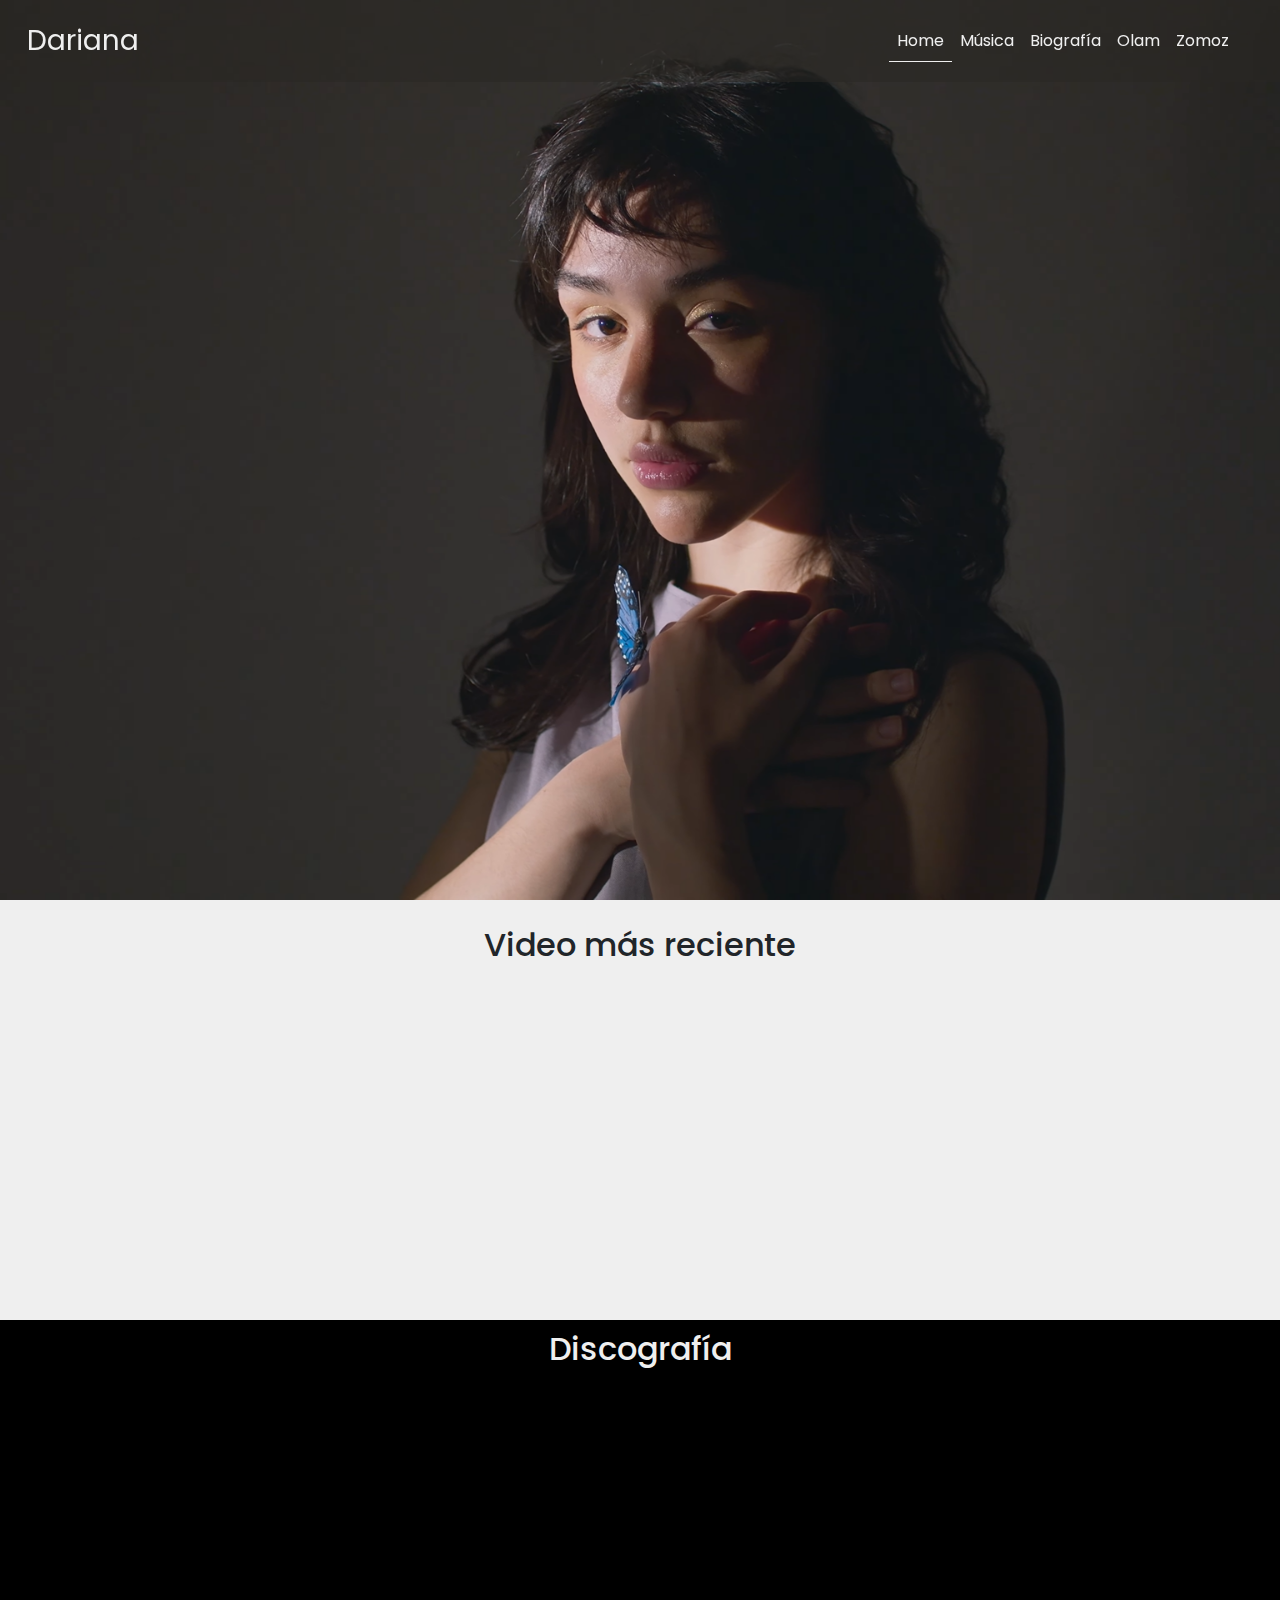
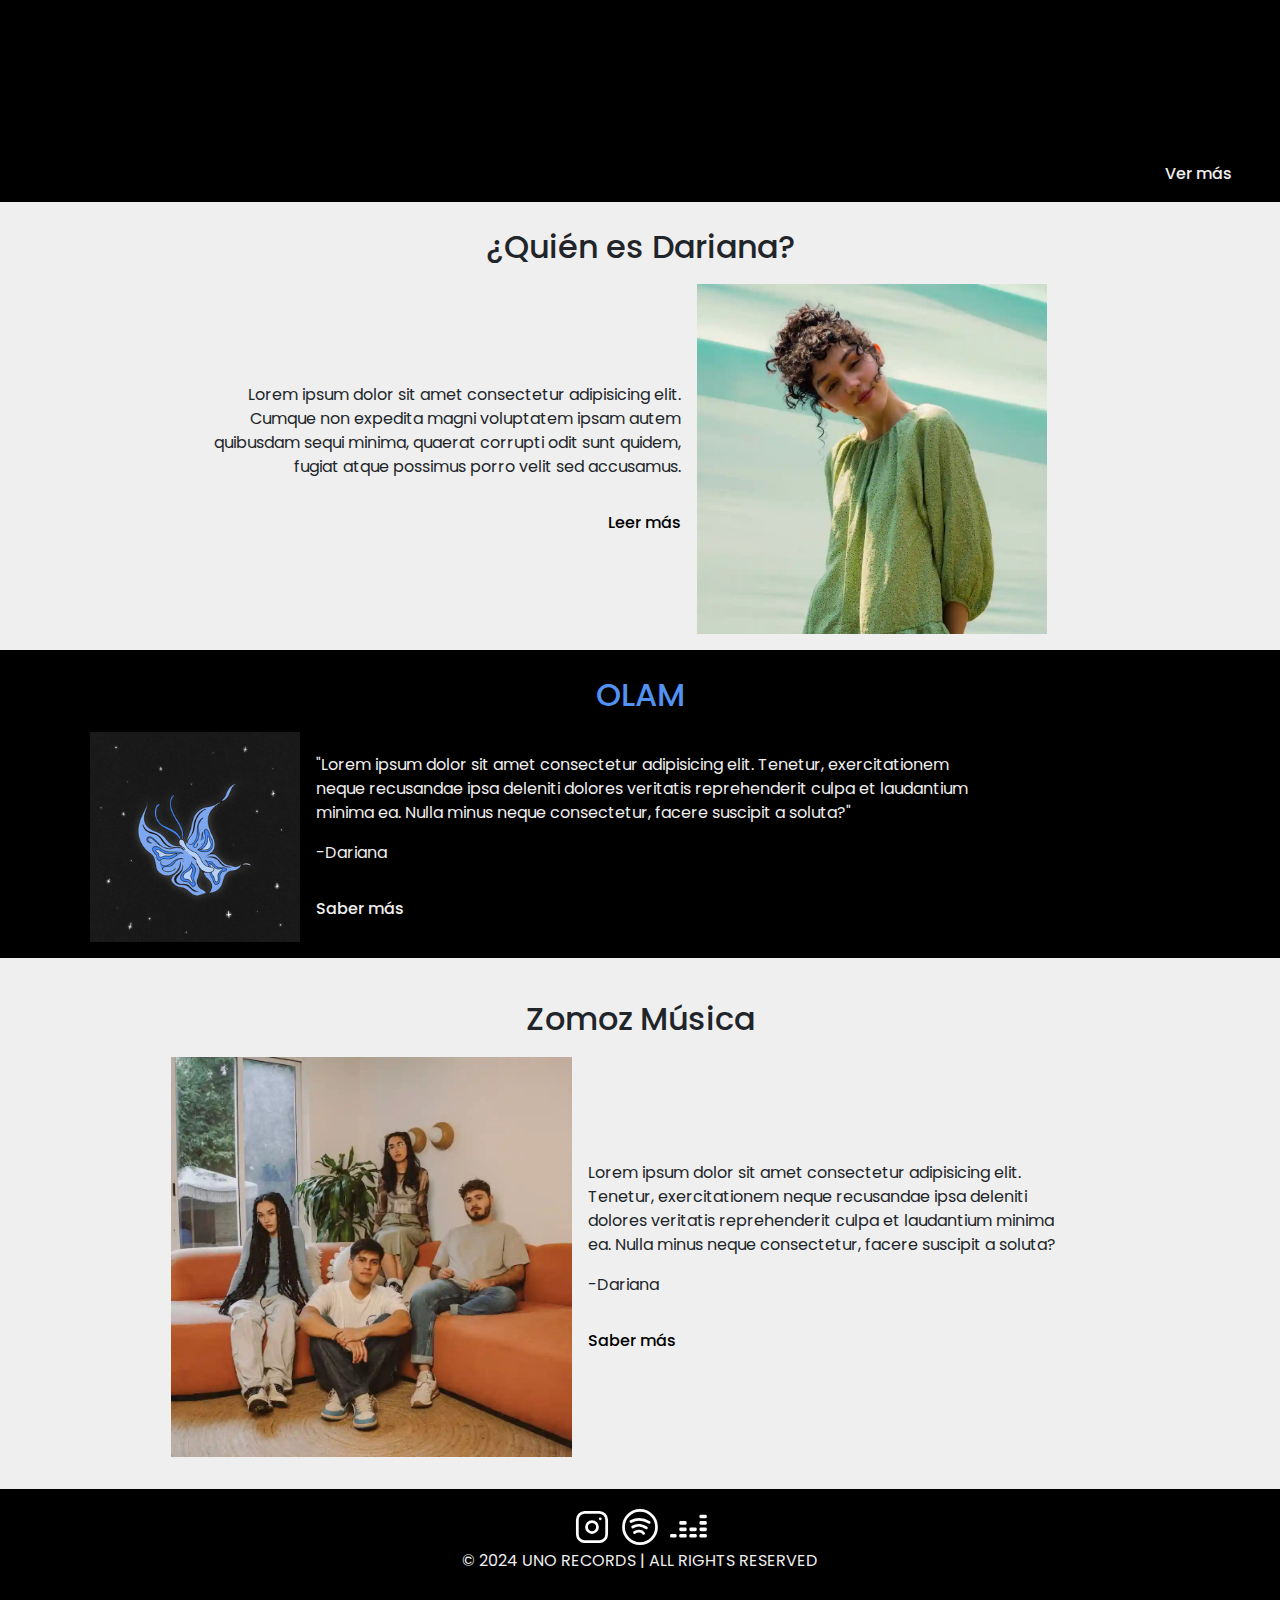
<file: index.html>
<!DOCTYPE html>
<html lang="en">

<head>
    <meta charset="UTF-8">
    <meta name="viewport" content="width=device-width, initial-scale=1.0">
    <link href="https://cdn.jsdelivr.net/npm/bootstrap@5.3.3/dist/css/bootstrap.min.css" rel="stylesheet"
        integrity="sha384-QWTKZyjpPEjISv5WaRU9OFeRpok6YctnYmDr5pNlyT2bRjXh0JMhjY6hW+ALEwIH" crossorigin="anonymous">
    <link rel="stylesheet" href="./css/style.css">
    <title>Home - Dariana</title>
</head>

<body>
    <header class="header-index">
        <nav class="navbar nav fixed-top navbar-expand-lg">
            <div class="container-fluid">
                <a class="navbar-brand fs-3" href="#">Dariana</a>
                <button class="navbar-toggler" type="button" data-bs-toggle="offcanvas"
                    data-bs-target="#offcanvasNavbar" aria-controls="offcanvasNavbar" aria-label="Toggle navigation">
                    <svg xmlns="http://www.w3.org/2000/svg" class="icon icon-tabler icon-tabler-menu-deep" width="28"
                        height="28" viewBox="0 0 24 24" stroke-width="1.5" stroke="#efefef" fill="none"
                        stroke-linecap="round" stroke-linejoin="round">
                        <path stroke="none" d="M0 0h24v24H0z" fill="none" />
                        <path d="M4 6h16" />
                        <path d="M7 12h13" />
                        <path d="M10 18h10" />
                    </svg>
                </button>
                <div class="offcanvas offcanvas-end" tabindex="-1" id="offcanvasNavbar"
                    aria-labelledby="offcanvasNavbarLabel">
                    <div class="offcanvas-header">
                        <div>
                            <button type="button" class="btn-close" data-bs-dismiss="offcanvas" aria-label="Close"></button>
                        </div>
                        <div>
                            <h5 class="offcanvas-title" id="offcanvasNavbarLabel">Dariana</h5>
                        </div>
                    </div>
                    <div class="offcanvas-body">
                        <ul class="navbar-nav justify-content-end flex-grow-1 pe-3">
                            <li class="nav-item">
                                <a class="nav-link active" aria-current="page" href="#">Home</a>
                            </li>
                            <li class="nav-item">
                                <a class="nav-link" href="./pages/musica.html">Música</a>
                            </li>
                            <li class="nav-item">
                                <a class="nav-link" href="./pages/biografia.html">Biografía</a>
                            </li>
                            <li class="nav-item">
                                <a class="nav-link" href="./pages/olam.html">Olam</a>
                            </li>
                            <li class="nav-item">
                                <a class="nav-link" href="./pages/zomoz.html">Zomoz</a>
                            </li>
                        </ul>
                    </div>
                </div>
            </div>
        </nav>
    </header>
    <main>
        <section class="video-reciente">
            <h2>Video más reciente</h2>
            <iframe class="video" src="https://www.youtube.com/embed/ta96SCvcoJY?si=u-JKBnWhwGXOsyNH"
                title="YouTube video player" frameborder="0"
                allow="accelerometer; autoplay; clipboard-write; encrypted-media; gyroscope; picture-in-picture; web-share"
                referrerpolicy="strict-origin-when-cross-origin" allowfullscreen></iframe>
        </section>

        <section class="discografia">
            <h2>Discografía</h2>
            <div class="albums">
                <div>
                    <iframe style="border-radius:12px"
                        src="https://open.spotify.com/embed/album/3njdWJ6j46C88PkvWvbMix?utm_source=generator"
                        height="352" frameBorder="0" allowfullscreen=""
                        allow="autoplay; clipboard-write; encrypted-media; fullscreen; picture-in-picture"
                        loading="lazy"></iframe>
                    <iframe style="border-radius:12px"
                        src="https://open.spotify.com/embed/album/4SpvHL6uaXMnfOsT3iTQi7?utm_source=generator"
                        height="352" frameBorder="0" allowfullscreen=""
                        allow="autoplay; clipboard-write; encrypted-media; fullscreen; picture-in-picture"
                        loading="lazy"></iframe>
                    <iframe style="border-radius:12px"
                        src="https://open.spotify.com/embed/album/2DBrvx98DfYez7yo114IjJ?utm_source=generator"
                        height="352" frameBorder="0" allowfullscreen=""
                        allow="autoplay; clipboard-write; encrypted-media; fullscreen; picture-in-picture"
                        loading="lazy"></iframe>
                    <iframe style="border-radius:12px"
                        src="https://open.spotify.com/embed/album/1wlaPFOQ0hhCJ2zE4WBirT?utm_source=generator"
                        height="352" frameBorder="0" allowfullscreen=""
                        allow="autoplay; clipboard-write; encrypted-media; fullscreen; picture-in-picture"
                        loading="lazy"></iframe>
                </div>
                <div class="ver-mas">
                    <a href="./pages/musica.html">Ver más</a>
                </div>
            </div>

        </section>

        <section class="quien-es-dari">
            <h2 class="title-qed">¿Quién es <span>Dariana</span>?</h2>
            <article class="article-qed">
                <div class="info-about">
                    <p>Lorem ipsum dolor sit amet consectetur adipisicing elit. Cumque non expedita magni voluptatem
                        ipsam
                        autem
                        quibusdam sequi minima, quaerat corrupti odit sunt quidem, fugiat atque possimus porro velit sed
                        accusamus.</p>
                    <div class="leer-mas">
                        <a href="./pages/biografia.html">Leer más</a>
                    </div>
                </div>
            </article>
            <div class="img-about">
                <img src="./assets/img/quien-es.png" alt="Dariana con vestido verde">
            </div>
        </section>

        <section class="olam">
            <h2 class="title-olam">OLAM</h2>
            <div class="img-olam">
                <img src="./assets/img/olam.jpg" alt="Portada de álbum Olam">
            </div>
            <article class="article-olam">
                <p>"Lorem ipsum dolor sit amet consectetur adipisicing elit. Tenetur, exercitationem neque recusandae
                    ipsa deleniti dolores veritatis reprehenderit culpa et laudantium minima ea. Nulla minus neque
                    consectetur, facere suscipit a soluta?"</p>
                <p>-Dariana</p>
                <div class="saber-mas-olam">
                    <a href="./pages/olam.html">Saber más</a>
                </div>
            </article>
        </section>

        <section class="zomoz">
            <h2 class="title-zomoz"><span>Zomoz</span> Música</h2>
            <div class="img-zomoz">
                <img src="./assets/img/zomoz.png" alt="Grupo Zomoz Música">
            </div>
            <article class="article-zomoz">
                <p>Lorem ipsum dolor sit amet consectetur adipisicing elit. Tenetur, exercitationem neque recusandae
                    ipsa deleniti dolores veritatis reprehenderit culpa et laudantium minima ea. Nulla minus neque
                    consectetur, facere suscipit a soluta?</p>
                <p>-Dariana</p>
                <div class="saber-mas-zomoz">
                    <a href="./pages/zomoz.html">Saber más</a>
                </div>
            </article>
        </section>

    </main>
    <footer>
        <div>
            <a href="https://www.instagram.com/dariana.rr/" target="_blank"><svg xmlns="http://www.w3.org/2000/svg"
                    class="icon icon-tabler icon-tabler-brand-instagram" width="44" height="44" viewBox="0 0 24 24"
                    stroke-width="1.5" stroke="#ffffff" fill="none" stroke-linecap="round" stroke-linejoin="round">
                    <path stroke="none" d="M0 0h24v24H0z" fill="none" />
                    <path d="M4 4m0 4a4 4 0 0 1 4 -4h8a4 4 0 0 1 4 4v8a4 4 0 0 1 -4 4h-8a4 4 0 0 1 -4 -4z" />
                    <path d="M12 12m-3 0a3 3 0 1 0 6 0a3 3 0 1 0 -6 0" />
                    <path d="M16.5 7.5l0 .01" />
                </svg>
            </a>

            <a href="https://open.spotify.com/intl-es/artist/1YFjpz13AtgmLfEo3CX8wv?si=W2gWYEJUQrerh5V8w7tETA"
                target="_blank"><svg xmlns="http://www.w3.org/2000/svg"
                    class="icon icon-tabler icon-tabler-brand-spotify" width="44" height="44" viewBox="0 0 24 24"
                    stroke-width="1.5" stroke="#ffffff" fill="none" stroke-linecap="round" stroke-linejoin="round">
                    <path stroke="none" d="M0 0h24v24H0z" fill="none" />
                    <path d="M12 12m-9 0a9 9 0 1 0 18 0a9 9 0 1 0 -18 0" />
                    <path d="M8 11.973c2.5 -1.473 5.5 -.973 7.5 .527" />
                    <path d="M9 15c1.5 -1 4 -1 5 .5" />
                    <path d="M7 9c2 -1 6 -2 10 .5" />
                </svg>
            </a>

            <a href="https://www.deezer.com/mx/artist/293136" target="_blank">
                <svg xmlns="http://www.w3.org/2000/svg" class="icon icon-tabler icon-tabler-brand-deezer" width="44"
                    height="44" viewBox="0 0 24 24" stroke-width="1.5" stroke="#ffffff" fill="none"
                    stroke-linecap="round" stroke-linejoin="round">
                    <path stroke="none" d="M0 0h24v24H0z" fill="none" />
                    <path d="M3 16.5h2v.5h-2z" />
                    <path d="M8 16.5h2.5v.5h-2.5z" />
                    <path d="M16 17h-2.5v-.5h2.5z" />
                    <path d="M21.5 17h-2.5v-.5h2.5z" />
                    <path d="M21.5 13h-2.5v.5h2.5z" />
                    <path d="M21.5 9.5h-2.5v.5h2.5z" />
                    <path d="M21.5 6h-2.5v.5h2.5z" />
                    <path d="M16 13h-2.5v.5h2.5z" />
                    <path d="M8 13.5h2.5v-.5h-2.5z" />
                    <path d="M8 9.5h2.5v.5h-2.5z" />
                </svg>
            </a>
        </div>
        <p>© 2024 UNO RECORDS | ALL RIGHTS RESERVED</p>
    </footer>
    <script src="https://cdn.jsdelivr.net/npm/@popperjs/core@2.11.8/dist/umd/popper.min.js"
        integrity="sha384-I7E8VVD/ismYTF4hNIPjVp/Zjvgyol6VFvRkX/vR+Vc4jQkC+hVqc2pM8ODewa9r"
        crossorigin="anonymous"></script>
    <script src="https://cdn.jsdelivr.net/npm/bootstrap@5.3.3/dist/js/bootstrap.min.js"
        integrity="sha384-0pUGZvbkm6XF6gxjEnlmuGrJXVbNuzT9qBBavbLwCsOGabYfZo0T0to5eqruptLy"
        crossorigin="anonymous"></script>
</body>

</html>
</file>
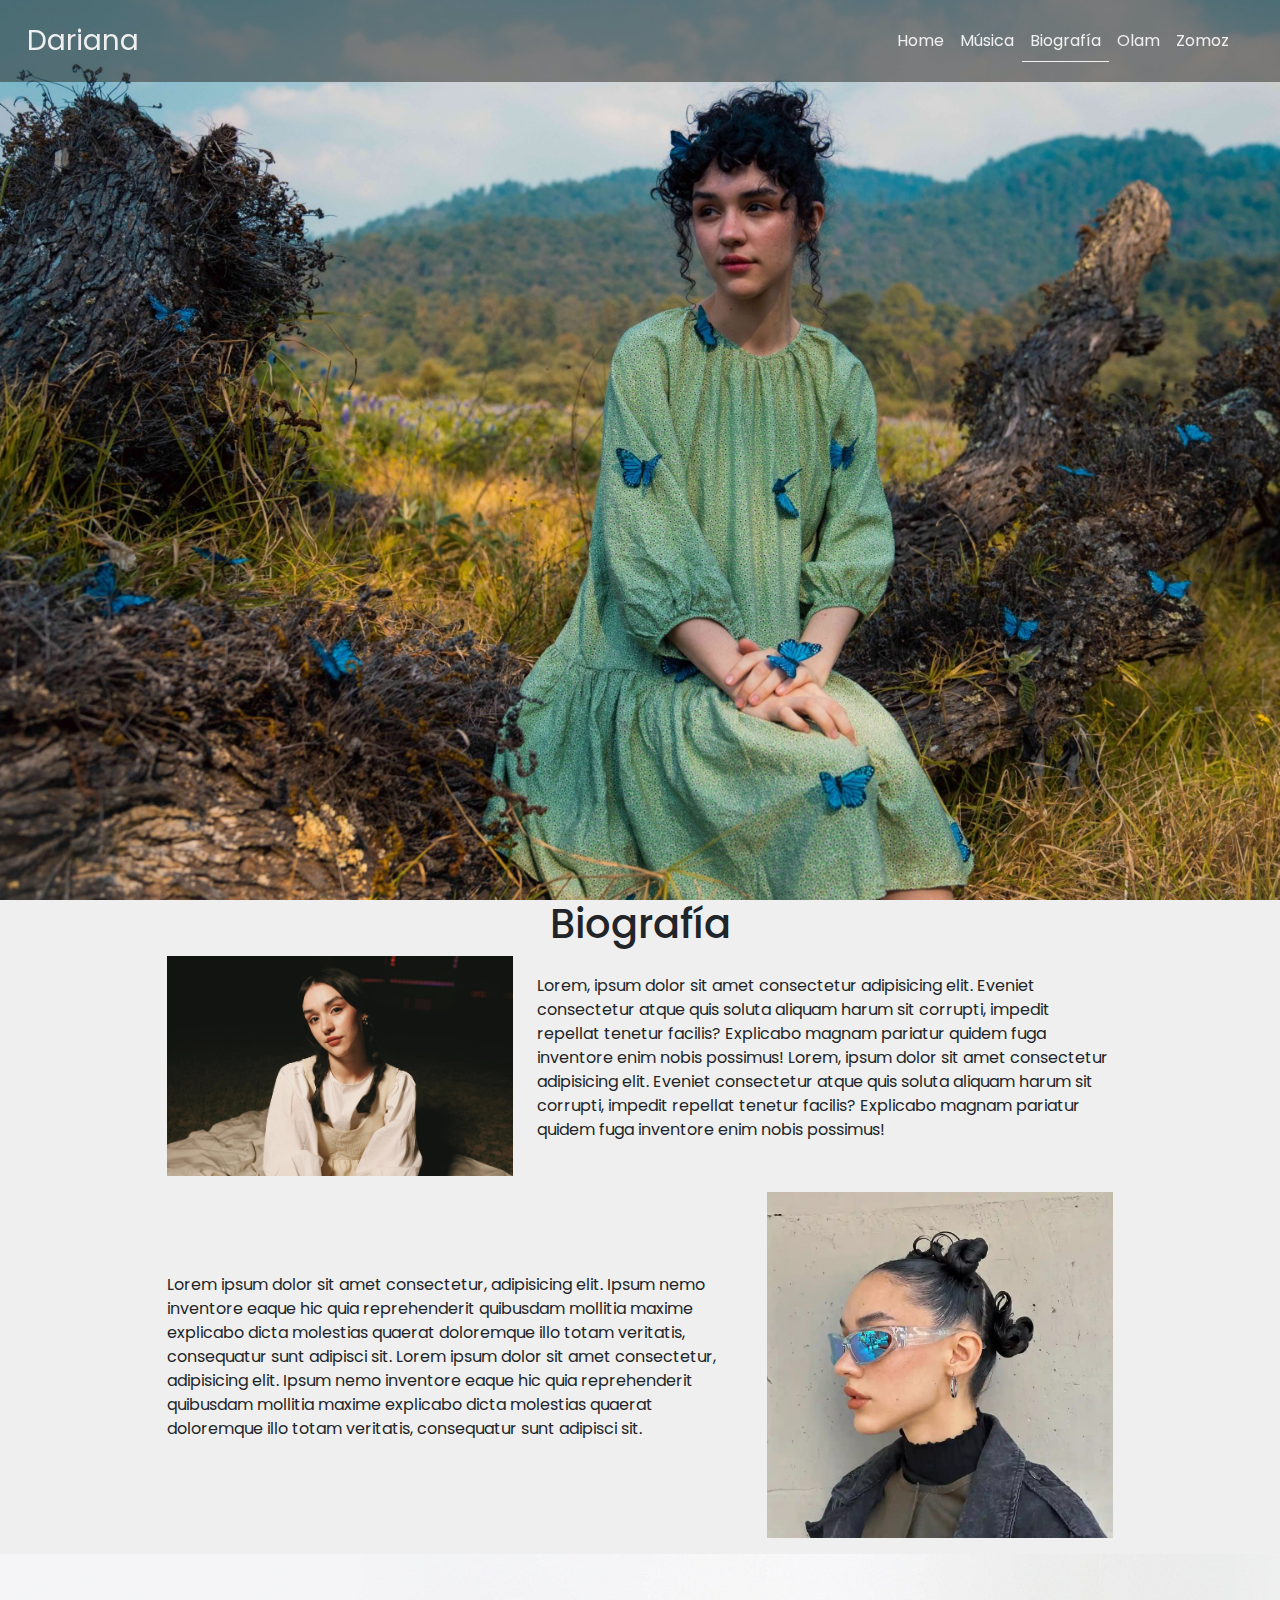
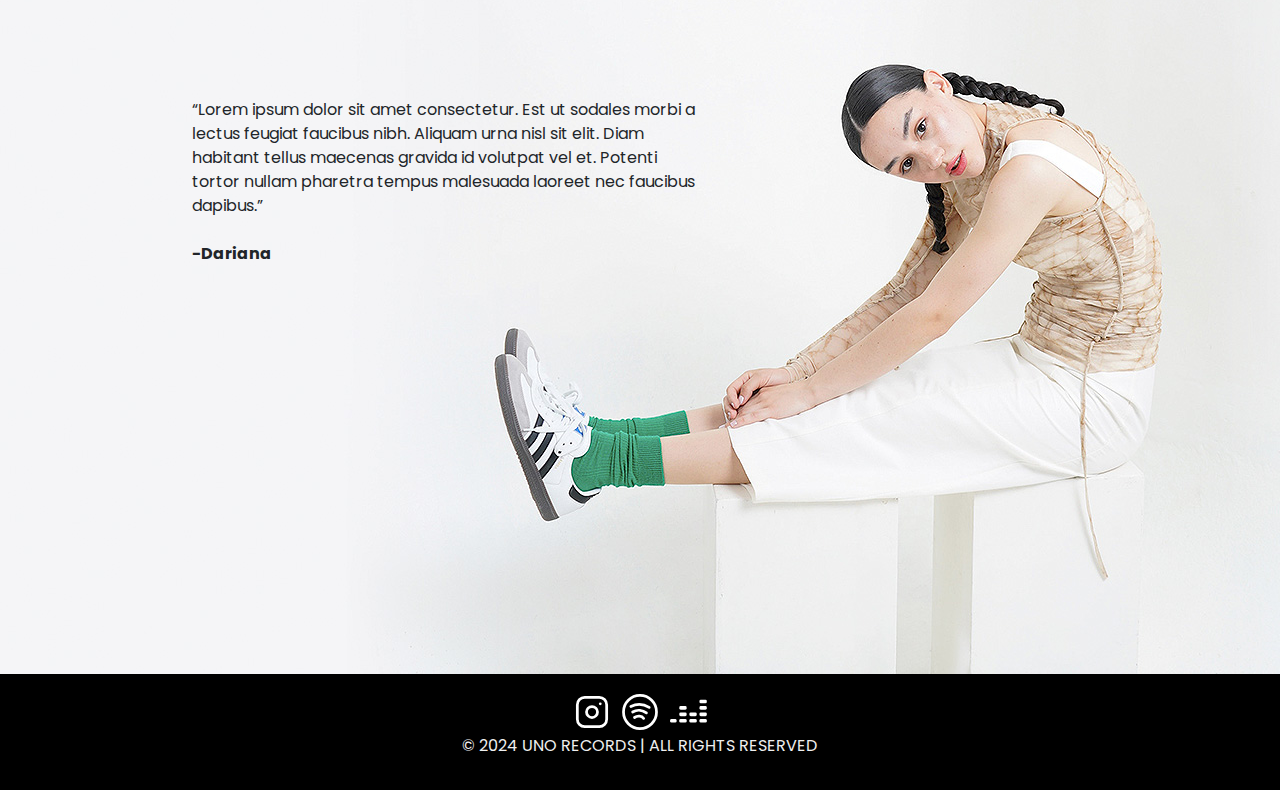
<file: pages/biografia.html>
<!DOCTYPE html>
<html lang="en">

<head>
    <meta charset="UTF-8">
    <meta name="viewport" content="width=device-width, initial-scale=1.0">
    <link href="https://cdn.jsdelivr.net/npm/bootstrap@5.3.3/dist/css/bootstrap.min.css" rel="stylesheet"
        integrity="sha384-QWTKZyjpPEjISv5WaRU9OFeRpok6YctnYmDr5pNlyT2bRjXh0JMhjY6hW+ALEwIH" crossorigin="anonymous">
    <link rel="stylesheet" href="../css/style.css">
    <title>Biografía - Dariana</title>
</head>

<body>

    <header class="header-bio">
        <nav class="navbar nav fixed-top navbar-expand-lg">
            <div class="container-fluid">
                <a class="navbar-brand fs-3" href="../index.html">Dariana</a>
                <button class="navbar-toggler" type="button" data-bs-toggle="offcanvas"
                    data-bs-target="#offcanvasNavbar" aria-controls="offcanvasNavbar" aria-label="Toggle navigation">
                    <svg xmlns="http://www.w3.org/2000/svg" class="icon icon-tabler icon-tabler-menu-deep" width="28"
                        height="28" viewBox="0 0 24 24" stroke-width="1.5" stroke="#efefef" fill="none"
                        stroke-linecap="round" stroke-linejoin="round">
                        <path stroke="none" d="M0 0h24v24H0z" fill="none" />
                        <path d="M4 6h16" />
                        <path d="M7 12h13" />
                        <path d="M10 18h10" />
                    </svg>
                </button>
                <div class="offcanvas offcanvas-end" tabindex="-1" id="offcanvasNavbar"
                    aria-labelledby="offcanvasNavbarLabel">
                    <div class="offcanvas-header">
                        <div>
                            <button type="button" class="btn-close" data-bs-dismiss="offcanvas" aria-label="Close"></button>
                        </div>
                        <div>
                            <h5 class="offcanvas-title" id="offcanvasNavbarLabel">Dariana</h5>
                        </div>
                    </div>
                    <div class="offcanvas-body">
                        <ul class="navbar-nav justify-content-end flex-grow-1 pe-3">
                            <li class="nav-item">
                                <a class="nav-link" aria-current="page" href="../index.html">Home</a>
                            </li>
                            <li class="nav-item">
                                <a class="nav-link" href="./musica.html">Música</a>
                            </li>
                            <li class="nav-item">
                                <a class="nav-link active" href="#">Biografía</a>
                            </li>
                            <li class="nav-item">
                                <a class="nav-link" href="./olam.html">Olam</a>
                            </li>
                            <li class="nav-item">
                                <a class="nav-link" href="./zomoz.html">Zomoz</a>
                            </li>
                        </ul>
                    </div>
                </div>
            </div>
        </nav>
    </header>

    <main>
        <h1 class="title">Biografía</h1>
        <section class="bio">
            <article class="bio-1">
                <div class="bio-img">
                    <img src="../assets/img/bio-1.png" alt="Dariana en la grabación de olam acústico">
                </div>
                <div class="bio-p">
                    <p>Lorem, ipsum dolor sit amet consectetur adipisicing elit. Eveniet consectetur atque quis soluta
                        aliquam
                        harum sit corrupti, impedit repellat tenetur facilis? Explicabo magnam pariatur quidem fuga
                        inventore
                        enim nobis possimus! Lorem, ipsum dolor sit amet consectetur adipisicing elit. Eveniet
                        consectetur atque quis soluta
                        aliquam
                        harum sit corrupti, impedit repellat tenetur facilis? Explicabo magnam pariatur quidem fuga
                        inventore
                        enim nobis possimus!</p>
                </div>
            </article>
            <article class="bio-2">
                <div class="bio-p">
                    <p>Lorem ipsum dolor sit amet consectetur, adipisicing elit. Ipsum nemo inventore eaque hic quia
                        reprehenderit quibusdam mollitia maxime explicabo dicta molestias quaerat doloremque illo totam
                        veritatis, consequatur sunt adipisci sit.
                        Lorem ipsum dolor sit amet consectetur, adipisicing elit. Ipsum nemo inventore eaque hic quia
                        reprehenderit quibusdam mollitia maxime explicabo dicta molestias quaerat doloremque illo totam
                        veritatis, consequatur sunt adipisci sit.</p>
                </div>
                <div class="bio-img">
                    <img src="../assets/img/bio-2.png" alt="Dariana en la grabación de Memorias">
                </div>
            </article>

        </section>
        <article class="bio-3">
            <div class="bio-absolute">
                <p>“Lorem ipsum dolor sit amet consectetur. Est ut sodales morbi a lectus feugiat faucibus nibh. Aliquam
                    urna nisl sit elit. Diam habitant tellus maecenas gravida id volutpat vel et. Potenti tortor nullam
                    pharetra tempus malesuada laoreet nec faucibus dapibus.”</p>
                <p class="quote-name">-Dariana</p>
            </div>
            <div>
                <img src="../assets/img/bio-3.jpg" alt="Dariana en la promoción de 365">
            </div>
        </article>
    </main>

    <footer>
        <div>
            <a href="https://www.instagram.com/dariana.rr/" target="_blank"><svg xmlns="http://www.w3.org/2000/svg"
                    class="icon icon-tabler icon-tabler-brand-instagram" width="44" height="44" viewBox="0 0 24 24"
                    stroke-width="1.5" stroke="#ffffff" fill="none" stroke-linecap="round" stroke-linejoin="round">
                    <path stroke="none" d="M0 0h24v24H0z" fill="none" />
                    <path d="M4 4m0 4a4 4 0 0 1 4 -4h8a4 4 0 0 1 4 4v8a4 4 0 0 1 -4 4h-8a4 4 0 0 1 -4 -4z" />
                    <path d="M12 12m-3 0a3 3 0 1 0 6 0a3 3 0 1 0 -6 0" />
                    <path d="M16.5 7.5l0 .01" />
                </svg>
            </a>

            <a href="https://open.spotify.com/intl-es/artist/1YFjpz13AtgmLfEo3CX8wv?si=W2gWYEJUQrerh5V8w7tETA"
                target="_blank"><svg xmlns="http://www.w3.org/2000/svg"
                    class="icon icon-tabler icon-tabler-brand-spotify" width="44" height="44" viewBox="0 0 24 24"
                    stroke-width="1.5" stroke="#ffffff" fill="none" stroke-linecap="round" stroke-linejoin="round">
                    <path stroke="none" d="M0 0h24v24H0z" fill="none" />
                    <path d="M12 12m-9 0a9 9 0 1 0 18 0a9 9 0 1 0 -18 0" />
                    <path d="M8 11.973c2.5 -1.473 5.5 -.973 7.5 .527" />
                    <path d="M9 15c1.5 -1 4 -1 5 .5" />
                    <path d="M7 9c2 -1 6 -2 10 .5" />
                </svg>
            </a>

            <a href="https://www.deezer.com/mx/artist/293136" target="_blank">
                <svg xmlns="http://www.w3.org/2000/svg" class="icon icon-tabler icon-tabler-brand-deezer" width="44"
                    height="44" viewBox="0 0 24 24" stroke-width="1.5" stroke="#ffffff" fill="none"
                    stroke-linecap="round" stroke-linejoin="round">
                    <path stroke="none" d="M0 0h24v24H0z" fill="none" />
                    <path d="M3 16.5h2v.5h-2z" />
                    <path d="M8 16.5h2.5v.5h-2.5z" />
                    <path d="M16 17h-2.5v-.5h2.5z" />
                    <path d="M21.5 17h-2.5v-.5h2.5z" />
                    <path d="M21.5 13h-2.5v.5h2.5z" />
                    <path d="M21.5 9.5h-2.5v.5h2.5z" />
                    <path d="M21.5 6h-2.5v.5h2.5z" />
                    <path d="M16 13h-2.5v.5h2.5z" />
                    <path d="M8 13.5h2.5v-.5h-2.5z" />
                    <path d="M8 9.5h2.5v.5h-2.5z" />
                </svg>
            </a>
        </div>
        <p>© 2024 UNO RECORDS | ALL RIGHTS RESERVED</p>
    </footer>
    <script src="https://cdn.jsdelivr.net/npm/@popperjs/core@2.11.8/dist/umd/popper.min.js"
        integrity="sha384-I7E8VVD/ismYTF4hNIPjVp/Zjvgyol6VFvRkX/vR+Vc4jQkC+hVqc2pM8ODewa9r"
        crossorigin="anonymous"></script>
    <script src="https://cdn.jsdelivr.net/npm/bootstrap@5.3.3/dist/js/bootstrap.min.js"
        integrity="sha384-0pUGZvbkm6XF6gxjEnlmuGrJXVbNuzT9qBBavbLwCsOGabYfZo0T0to5eqruptLy"
        crossorigin="anonymous"></script>
</body>

</html>
</file>
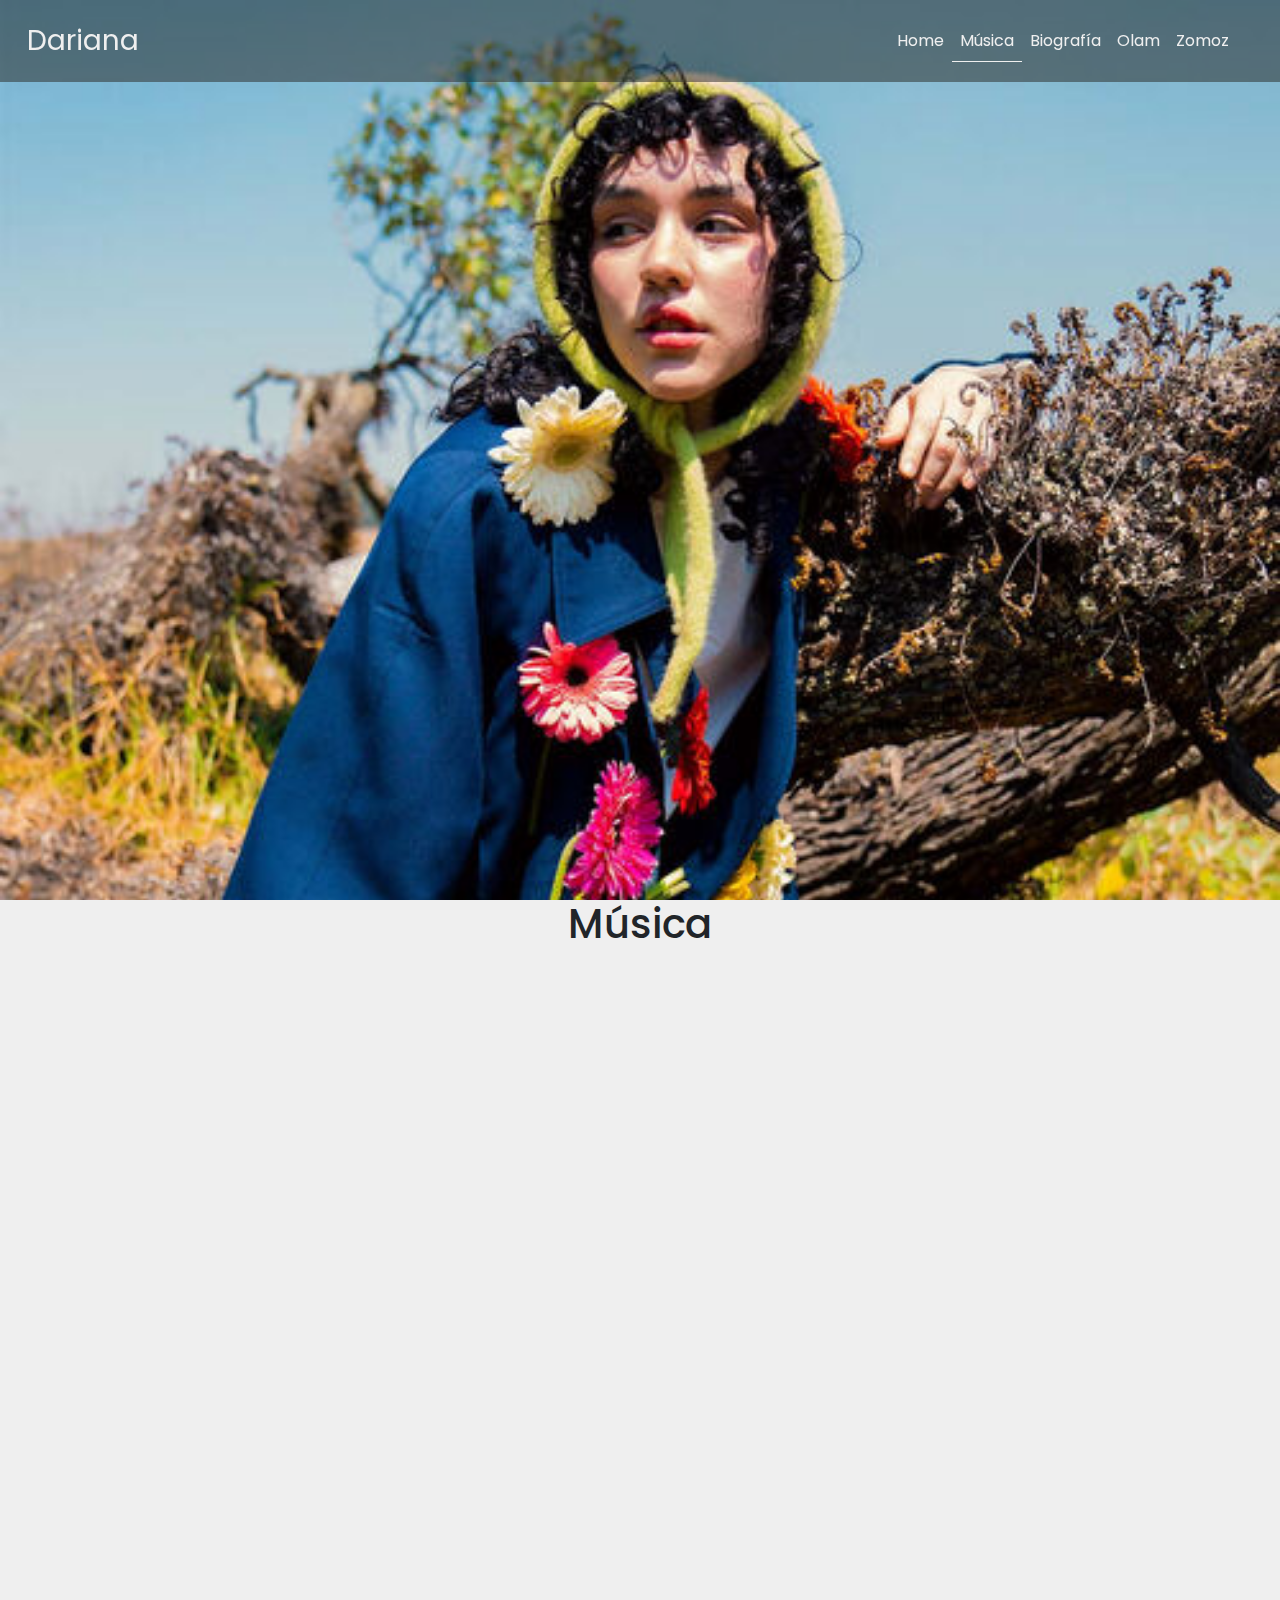
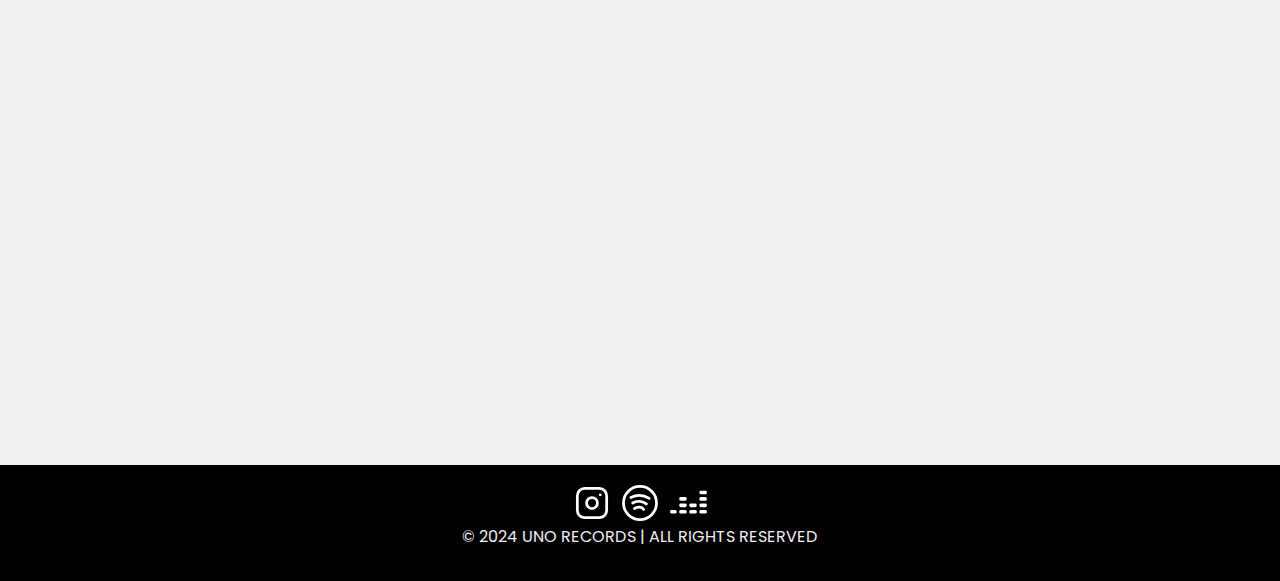
<file: pages/musica.html>
<!DOCTYPE html>
<html lang="en">

<head>
    <meta charset="UTF-8">
    <meta name="viewport" content="width=device-width, initial-scale=1.0">
    <link href="https://cdn.jsdelivr.net/npm/bootstrap@5.3.3/dist/css/bootstrap.min.css" rel="stylesheet"
        integrity="sha384-QWTKZyjpPEjISv5WaRU9OFeRpok6YctnYmDr5pNlyT2bRjXh0JMhjY6hW+ALEwIH" crossorigin="anonymous">
    <link rel="stylesheet" href="../css/style.css">
    <title>Música - Dariana</title>
</head>

<body>
    <header class="header-musica">
        <nav class="navbar nav fixed-top navbar-expand-lg">
            <div class="container-fluid">
                <a class="navbar-brand fs-3" href="../index.html">Dariana</a>
                <button class="navbar-toggler" type="button" data-bs-toggle="offcanvas"
                    data-bs-target="#offcanvasNavbar" aria-controls="offcanvasNavbar" aria-label="Toggle navigation">
                    <svg xmlns="http://www.w3.org/2000/svg" class="icon icon-tabler icon-tabler-menu-deep" width="28"
                        height="28" viewBox="0 0 24 24" stroke-width="1.5" stroke="#efefef" fill="none"
                        stroke-linecap="round" stroke-linejoin="round">
                        <path stroke="none" d="M0 0h24v24H0z" fill="none" />
                        <path d="M4 6h16" />
                        <path d="M7 12h13" />
                        <path d="M10 18h10" />
                    </svg>
                </button>
                <div class="offcanvas offcanvas-end" tabindex="-1" id="offcanvasNavbar"
                    aria-labelledby="offcanvasNavbarLabel">
                    <div class="offcanvas-header">
                        <div>
                            <button type="button" class="btn-close" data-bs-dismiss="offcanvas" aria-label="Close"></button>
                        </div>
                        <div>
                            <h5 class="offcanvas-title" id="offcanvasNavbarLabel">Dariana</h5>
                        </div>
                    </div>
                    <div class="offcanvas-body">
                        <ul class="navbar-nav justify-content-end flex-grow-1 pe-3">
                            <li class="nav-item">
                                <a class="nav-link" aria-current="page" href="../index.html">Home</a>
                            </li>
                            <li class="nav-item">
                                <a class="nav-link active" href="#">Música</a>
                            </li>
                            <li class="nav-item">
                                <a class="nav-link" href="./biografia.html">Biografía</a>
                            </li>
                            <li class="nav-item">
                                <a class="nav-link" href="./olam.html">Olam</a>
                            </li>
                            <li class="nav-item">
                                <a class="nav-link" href="./zomoz.html">Zomoz</a>
                            </li>
                        </ul>
                    </div>
                </div>
            </div>
        </nav>
    </header>

    <main>
        <h1 class="title">Música</h1>
        <section class="music">
            <iframe style="border-radius:12px"
                src="https://open.spotify.com/embed/album/3njdWJ6j46C88PkvWvbMix?utm_source=generator" width="100%"
                height="352" frameBorder="0" allowfullscreen=""
                allow="autoplay; clipboard-write; encrypted-media; fullscreen; picture-in-picture"
                loading="lazy"></iframe>
            <iframe style="border-radius:12px"
                src="https://open.spotify.com/embed/album/2DBrvx98DfYez7yo114IjJ?utm_source=generator" width="100%"
                height="352" frameBorder="0" allowfullscreen=""
                allow="autoplay; clipboard-write; encrypted-media; fullscreen; picture-in-picture"
                loading="lazy"></iframe>
            <iframe style="border-radius:12px"
                src="https://open.spotify.com/embed/album/4SpvHL6uaXMnfOsT3iTQi7?utm_source=generator" width="100%"
                height="352" frameBorder="0" allowfullscreen=""
                allow="autoplay; clipboard-write; encrypted-media; fullscreen; picture-in-picture"
                loading="lazy"></iframe>
        </section>

    </main>

    <footer>
        <div>
            <a href="https://www.instagram.com/dariana.rr/" target="_blank"><svg xmlns="http://www.w3.org/2000/svg"
                    class="icon icon-tabler icon-tabler-brand-instagram" width="44" height="44" viewBox="0 0 24 24"
                    stroke-width="1.5" stroke="#ffffff" fill="none" stroke-linecap="round" stroke-linejoin="round">
                    <path stroke="none" d="M0 0h24v24H0z" fill="none" />
                    <path d="M4 4m0 4a4 4 0 0 1 4 -4h8a4 4 0 0 1 4 4v8a4 4 0 0 1 -4 4h-8a4 4 0 0 1 -4 -4z" />
                    <path d="M12 12m-3 0a3 3 0 1 0 6 0a3 3 0 1 0 -6 0" />
                    <path d="M16.5 7.5l0 .01" />
                </svg>
            </a>

            <a href="https://open.spotify.com/intl-es/artist/1YFjpz13AtgmLfEo3CX8wv?si=W2gWYEJUQrerh5V8w7tETA"
                target="_blank"><svg xmlns="http://www.w3.org/2000/svg"
                    class="icon icon-tabler icon-tabler-brand-spotify" width="44" height="44" viewBox="0 0 24 24"
                    stroke-width="1.5" stroke="#ffffff" fill="none" stroke-linecap="round" stroke-linejoin="round">
                    <path stroke="none" d="M0 0h24v24H0z" fill="none" />
                    <path d="M12 12m-9 0a9 9 0 1 0 18 0a9 9 0 1 0 -18 0" />
                    <path d="M8 11.973c2.5 -1.473 5.5 -.973 7.5 .527" />
                    <path d="M9 15c1.5 -1 4 -1 5 .5" />
                    <path d="M7 9c2 -1 6 -2 10 .5" />
                </svg>
            </a>

            <a href="https://www.deezer.com/mx/artist/293136" target="_blank">
                <svg xmlns="http://www.w3.org/2000/svg" class="icon icon-tabler icon-tabler-brand-deezer" width="44"
                    height="44" viewBox="0 0 24 24" stroke-width="1.5" stroke="#ffffff" fill="none"
                    stroke-linecap="round" stroke-linejoin="round">
                    <path stroke="none" d="M0 0h24v24H0z" fill="none" />
                    <path d="M3 16.5h2v.5h-2z" />
                    <path d="M8 16.5h2.5v.5h-2.5z" />
                    <path d="M16 17h-2.5v-.5h2.5z" />
                    <path d="M21.5 17h-2.5v-.5h2.5z" />
                    <path d="M21.5 13h-2.5v.5h2.5z" />
                    <path d="M21.5 9.5h-2.5v.5h2.5z" />
                    <path d="M21.5 6h-2.5v.5h2.5z" />
                    <path d="M16 13h-2.5v.5h2.5z" />
                    <path d="M8 13.5h2.5v-.5h-2.5z" />
                    <path d="M8 9.5h2.5v.5h-2.5z" />
                </svg>
            </a>
        </div>
        <p>© 2024 UNO RECORDS | ALL RIGHTS RESERVED</p>
    </footer>
    <script src="https://cdn.jsdelivr.net/npm/@popperjs/core@2.11.8/dist/umd/popper.min.js"
        integrity="sha384-I7E8VVD/ismYTF4hNIPjVp/Zjvgyol6VFvRkX/vR+Vc4jQkC+hVqc2pM8ODewa9r"
        crossorigin="anonymous"></script>
    <script src="https://cdn.jsdelivr.net/npm/bootstrap@5.3.3/dist/js/bootstrap.min.js"
        integrity="sha384-0pUGZvbkm6XF6gxjEnlmuGrJXVbNuzT9qBBavbLwCsOGabYfZo0T0to5eqruptLy"
        crossorigin="anonymous"></script>
</body>

</html>
</file>
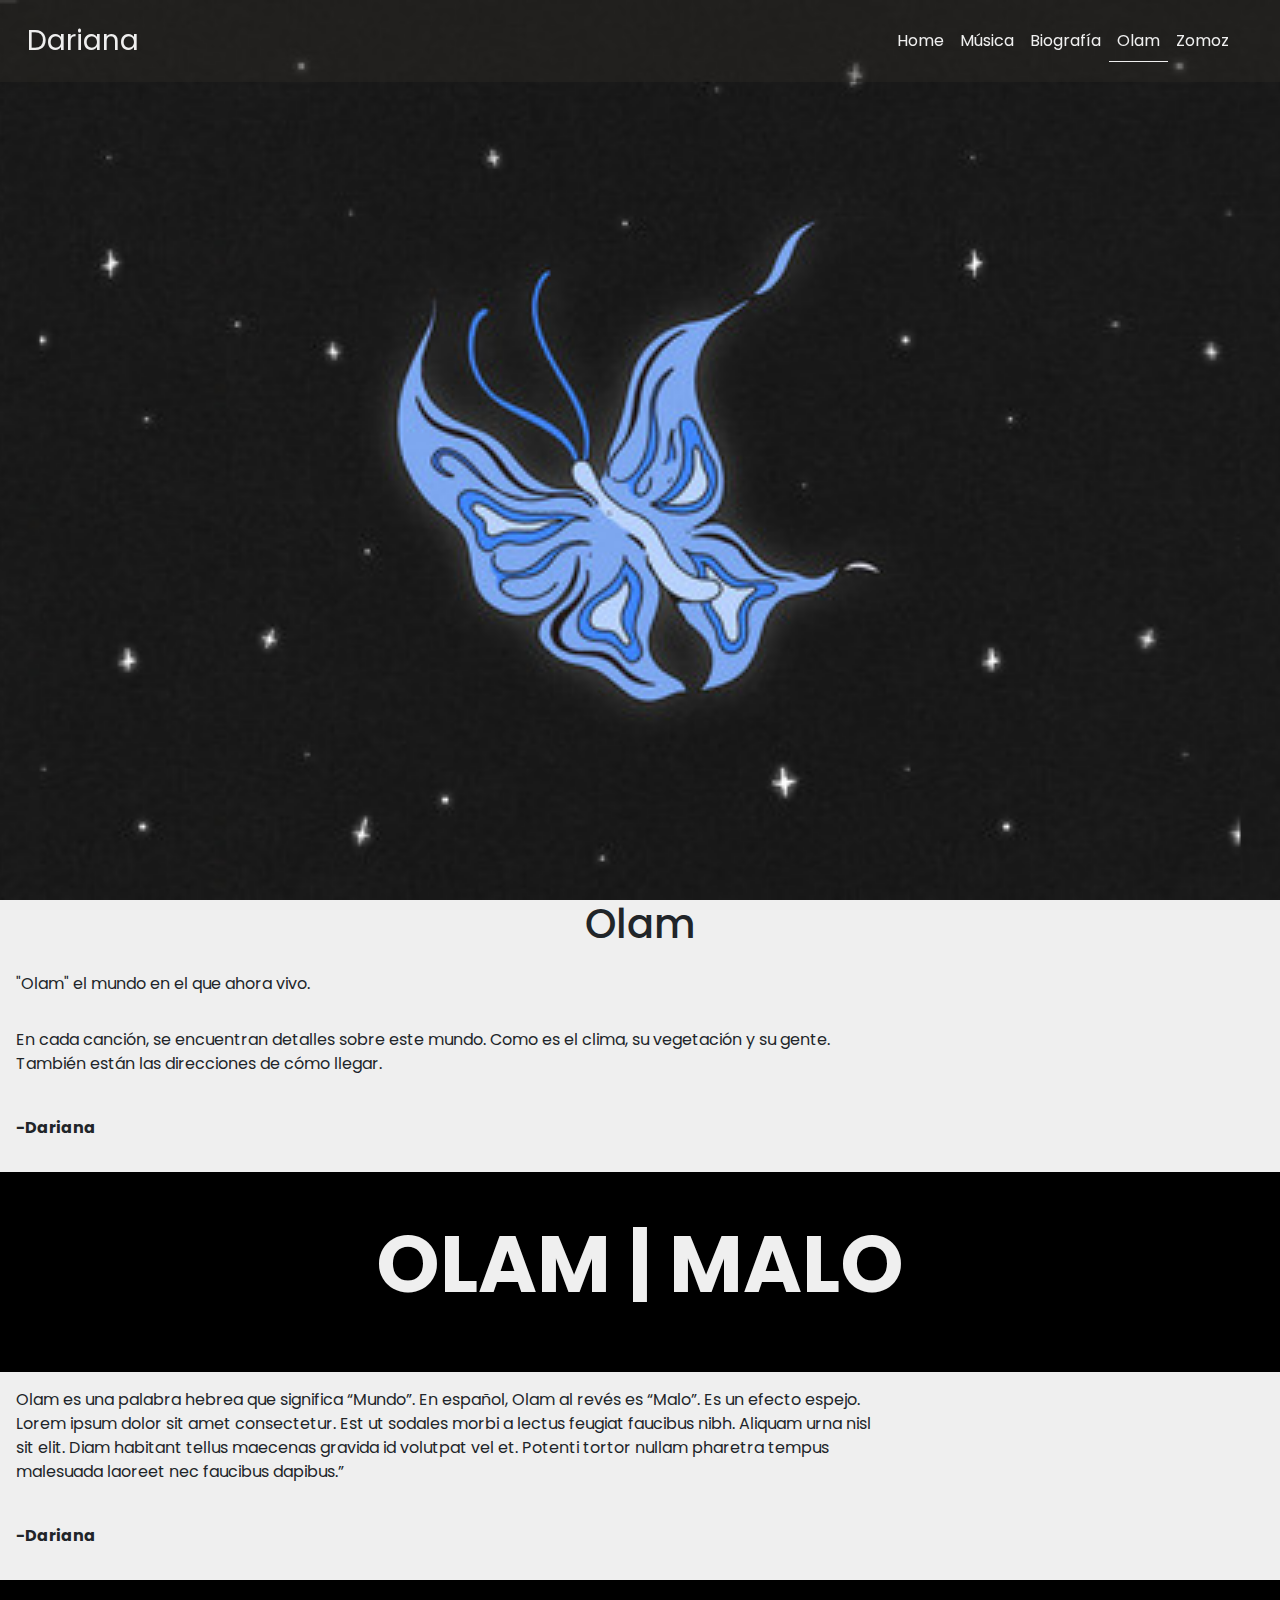
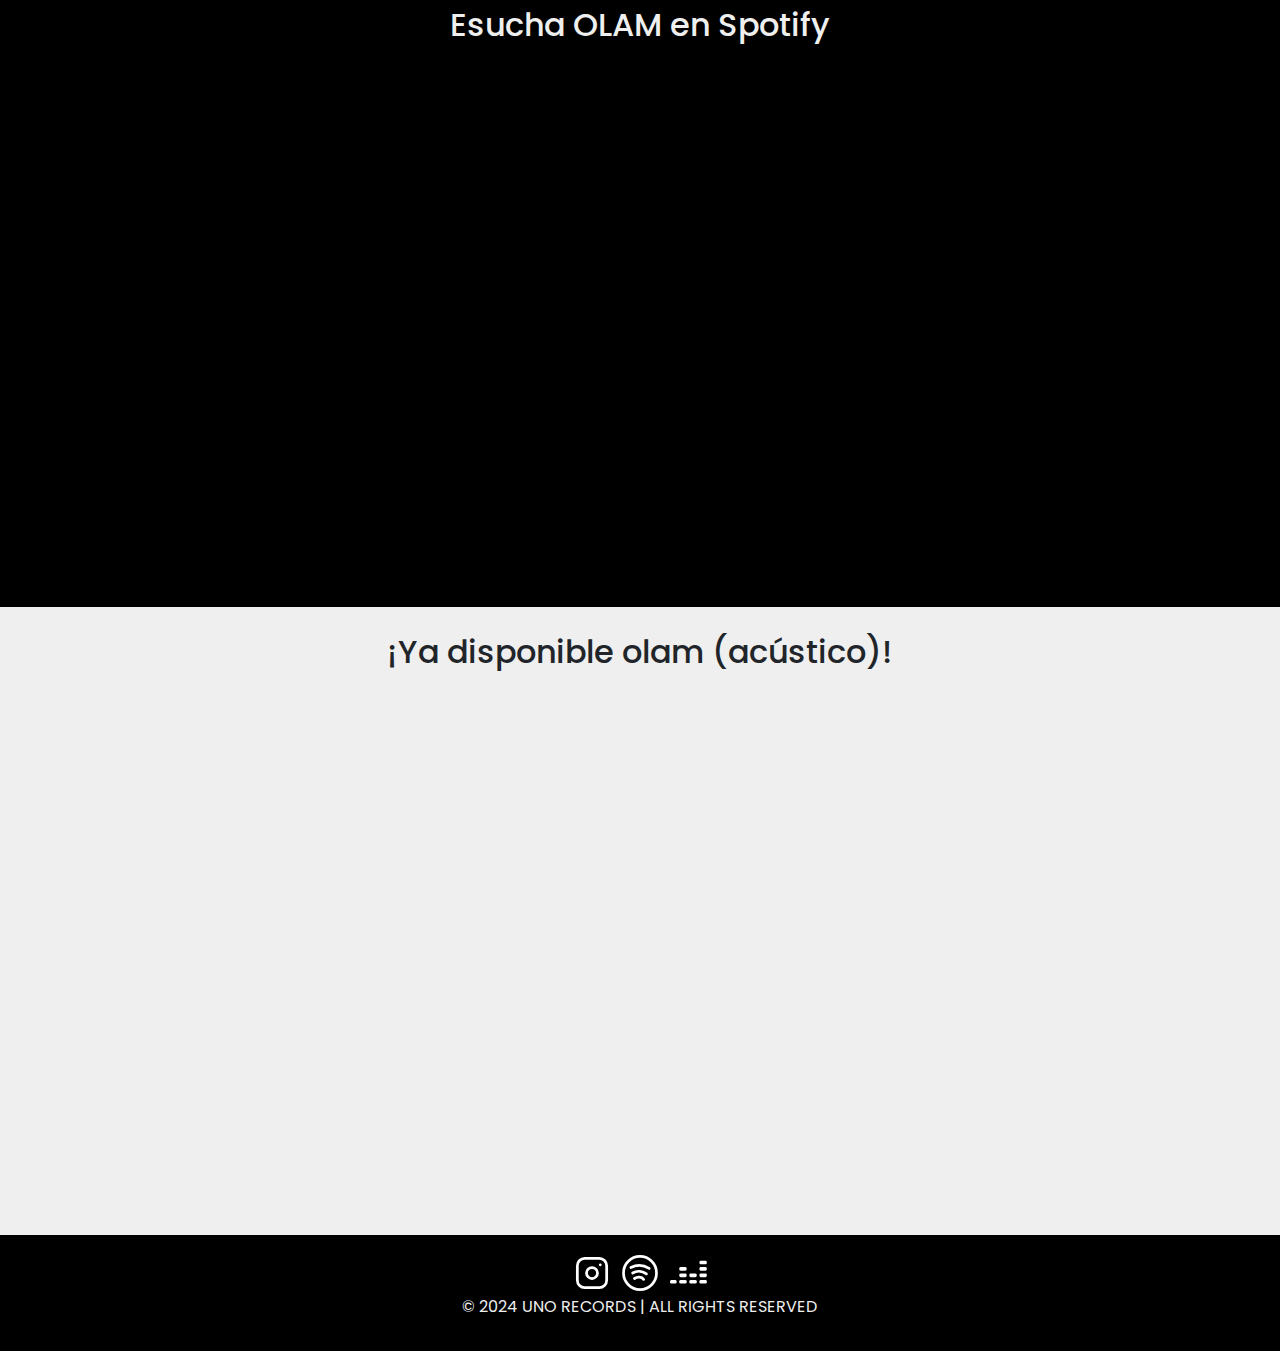
<file: pages/olam.html>
<!DOCTYPE html>
<html lang="en">

<head>
    <meta charset="UTF-8">
    <meta name="viewport" content="width=device-width, initial-scale=1.0">
    <link href="https://cdn.jsdelivr.net/npm/bootstrap@5.3.3/dist/css/bootstrap.min.css" rel="stylesheet"
        integrity="sha384-QWTKZyjpPEjISv5WaRU9OFeRpok6YctnYmDr5pNlyT2bRjXh0JMhjY6hW+ALEwIH" crossorigin="anonymous">
    <link rel="stylesheet" href="../css/style.css">
    <title>Olam - Dariana</title>

</head>

<body>
    <header class="header-olam">
        <nav class="navbar nav fixed-top navbar-expand-lg">
            <div class="container-fluid">
                <a class="navbar-brand fs-3" href="../index.html">Dariana</a>
                <button class="navbar-toggler" type="button" data-bs-toggle="offcanvas"
                    data-bs-target="#offcanvasNavbar" aria-controls="offcanvasNavbar" aria-label="Toggle navigation">
                    <svg xmlns="http://www.w3.org/2000/svg" class="icon icon-tabler icon-tabler-menu-deep" width="28"
                        height="28" viewBox="0 0 24 24" stroke-width="1.5" stroke="#efefef" fill="none"
                        stroke-linecap="round" stroke-linejoin="round">
                        <path stroke="none" d="M0 0h24v24H0z" fill="none" />
                        <path d="M4 6h16" />
                        <path d="M7 12h13" />
                        <path d="M10 18h10" />
                    </svg>
                </button>
                <div class="offcanvas offcanvas-end" tabindex="-1" id="offcanvasNavbar"
                    aria-labelledby="offcanvasNavbarLabel">
                    <div class="offcanvas-header">
                        <div>
                            <button type="button" class="btn-close" data-bs-dismiss="offcanvas" aria-label="Close"></button>
                        </div>
                        <div>
                            <h5 class="offcanvas-title" id="offcanvasNavbarLabel">Dariana</h5>
                        </div>
                    </div>
                    <div class="offcanvas-body">
                        <ul class="navbar-nav justify-content-end flex-grow-1 pe-3">
                            <li class="nav-item">
                                <a class="nav-link" aria-current="page" href="../index.html">Home</a>
                            </li>
                            <li class="nav-item">
                                <a class="nav-link" href="./musica.html">Música</a>
                            </li>
                            <li class="nav-item">
                                <a class="nav-link" href="./biografia.html">Biografía</a>
                            </li>
                            <li class="nav-item">
                                <a class="nav-link active" href="#">Olam</a>
                            </li>
                            <li class="nav-item">
                                <a class="nav-link" href="./zomoz.html">Zomoz</a>
                            </li>
                        </ul>
                    </div>
                </div>
            </div>
        </nav>
    </header>

    <main>
        <h1 class="title">Olam</h1>
        <section class="olam-info">
            <p>"Olam" el mundo en el que ahora vivo.</p>
            <p>En cada canción, se encuentran detalles sobre este mundo. Como es el clima, su vegetación y su gente.
                También están las direcciones de cómo llegar.
            <p class="quote-name">-Dariana</p>
        </section>

        <section class="malo">
            <p>OLAM | MALO</p>
        </section>

        <section class="olam-info">
            <p>Olam es una palabra hebrea que significa “Mundo”.
                En español, Olam al revés es “Malo”. Es un efecto espejo.
                Lorem ipsum dolor sit amet consectetur. Est ut
                sodales morbi a lectus feugiat faucibus nibh.
                Aliquam urna nisl sit elit. Diam habitant tellus maecenas
                gravida id volutpat vel et. Potenti tortor nullam pharetra
                tempus malesuada laoreet nec faucibus dapibus.”</p>
            <p class="quote-name">-Dariana</p>
        </section>

        <section class="escucha-olam">
            <h2>Esucha <span>OLAM</span> en Spotify</h2>
            <div>
                <iframe style="border-radius:12px"
                    src="https://open.spotify.com/embed/album/2DBrvx98DfYez7yo114IjJ?utm_source=generator&theme=0"
                    width="70%" height="522" frameBorder="0" allowfullscreen=""
                    allow="autoplay; clipboard-write; encrypted-media; fullscreen; picture-in-picture"
                    loading="lazy"></iframe>
            </div>
        </section>

        <section class="olam-acustico">
            <h2>¡Ya disponible <span>olam (acústico)</span>!</h2>
            <div>
                <iframe style="border-radius:12px"
                    src="https://open.spotify.com/embed/album/3njdWJ6j46C88PkvWvbMix?utm_source=generator&theme=0"
                    width="70%" height="522" frameBorder="0" allowfullscreen=""
                    allow="autoplay; clipboard-write; encrypted-media; fullscreen; picture-in-picture"
                    loading="lazy"></iframe>
            </div>
        </section>

    </main>

    <footer>
        <div>
            <a href="https://www.instagram.com/dariana.rr/" target="_blank"><svg xmlns="http://www.w3.org/2000/svg"
                    class="icon icon-tabler icon-tabler-brand-instagram" width="44" height="44" viewBox="0 0 24 24"
                    stroke-width="1.5" stroke="#ffffff" fill="none" stroke-linecap="round" stroke-linejoin="round">
                    <path stroke="none" d="M0 0h24v24H0z" fill="none" />
                    <path d="M4 4m0 4a4 4 0 0 1 4 -4h8a4 4 0 0 1 4 4v8a4 4 0 0 1 -4 4h-8a4 4 0 0 1 -4 -4z" />
                    <path d="M12 12m-3 0a3 3 0 1 0 6 0a3 3 0 1 0 -6 0" />
                    <path d="M16.5 7.5l0 .01" />
                </svg>
            </a>

            <a href="https://open.spotify.com/intl-es/artist/1YFjpz13AtgmLfEo3CX8wv?si=W2gWYEJUQrerh5V8w7tETA"
                target="_blank"><svg xmlns="http://www.w3.org/2000/svg"
                    class="icon icon-tabler icon-tabler-brand-spotify" width="44" height="44" viewBox="0 0 24 24"
                    stroke-width="1.5" stroke="#ffffff" fill="none" stroke-linecap="round" stroke-linejoin="round">
                    <path stroke="none" d="M0 0h24v24H0z" fill="none" />
                    <path d="M12 12m-9 0a9 9 0 1 0 18 0a9 9 0 1 0 -18 0" />
                    <path d="M8 11.973c2.5 -1.473 5.5 -.973 7.5 .527" />
                    <path d="M9 15c1.5 -1 4 -1 5 .5" />
                    <path d="M7 9c2 -1 6 -2 10 .5" />
                </svg>
            </a>

            <a href="https://www.deezer.com/mx/artist/293136" target="_blank">
                <svg xmlns="http://www.w3.org/2000/svg" class="icon icon-tabler icon-tabler-brand-deezer" width="44"
                    height="44" viewBox="0 0 24 24" stroke-width="1.5" stroke="#ffffff" fill="none"
                    stroke-linecap="round" stroke-linejoin="round">
                    <path stroke="none" d="M0 0h24v24H0z" fill="none" />
                    <path d="M3 16.5h2v.5h-2z" />
                    <path d="M8 16.5h2.5v.5h-2.5z" />
                    <path d="M16 17h-2.5v-.5h2.5z" />
                    <path d="M21.5 17h-2.5v-.5h2.5z" />
                    <path d="M21.5 13h-2.5v.5h2.5z" />
                    <path d="M21.5 9.5h-2.5v.5h2.5z" />
                    <path d="M21.5 6h-2.5v.5h2.5z" />
                    <path d="M16 13h-2.5v.5h2.5z" />
                    <path d="M8 13.5h2.5v-.5h-2.5z" />
                    <path d="M8 9.5h2.5v.5h-2.5z" />
                </svg>
            </a>
        </div>
        <p>© 2024 UNO RECORDS | ALL RIGHTS RESERVED</p>
    </footer>
    <script src="https://cdn.jsdelivr.net/npm/@popperjs/core@2.11.8/dist/umd/popper.min.js"
        integrity="sha384-I7E8VVD/ismYTF4hNIPjVp/Zjvgyol6VFvRkX/vR+Vc4jQkC+hVqc2pM8ODewa9r"
        crossorigin="anonymous"></script>
    <script src="https://cdn.jsdelivr.net/npm/bootstrap@5.3.3/dist/js/bootstrap.min.js"
        integrity="sha384-0pUGZvbkm6XF6gxjEnlmuGrJXVbNuzT9qBBavbLwCsOGabYfZo0T0to5eqruptLy"
        crossorigin="anonymous"></script>
</body>

</html>
</file>
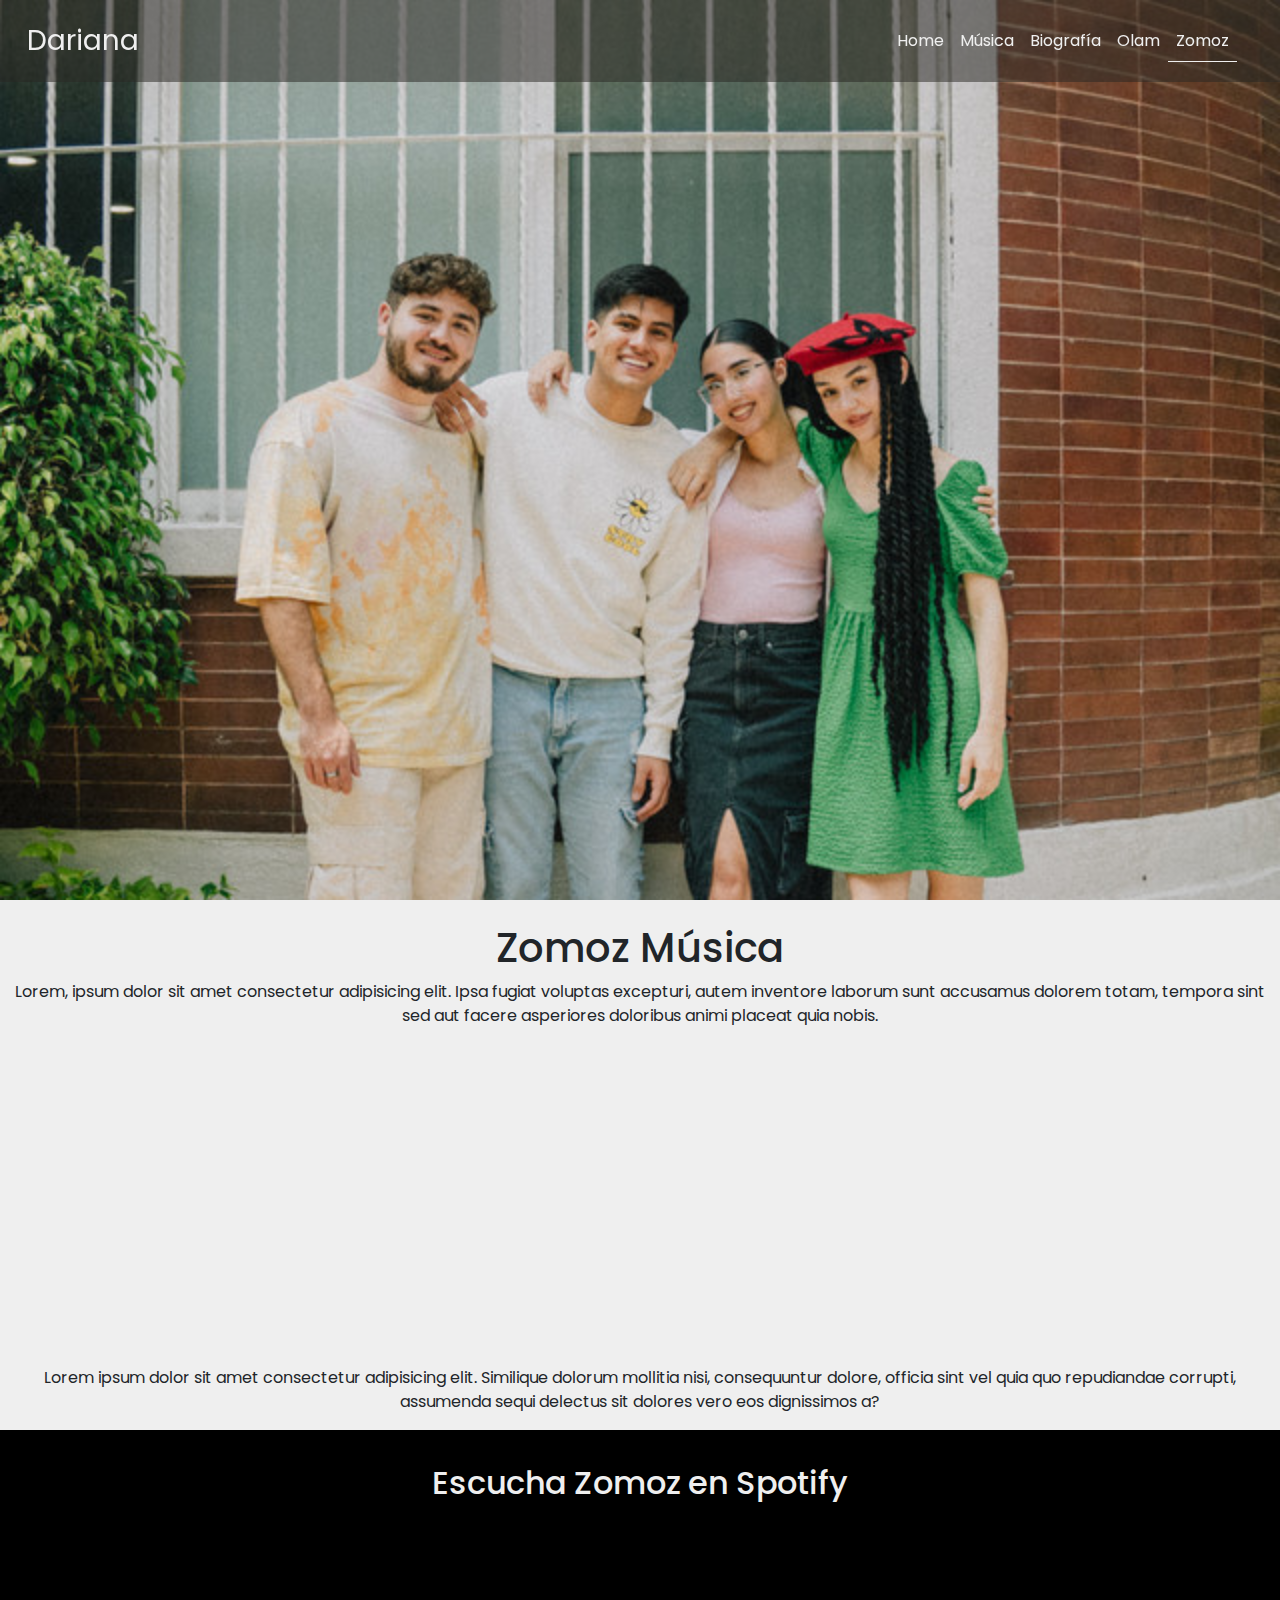
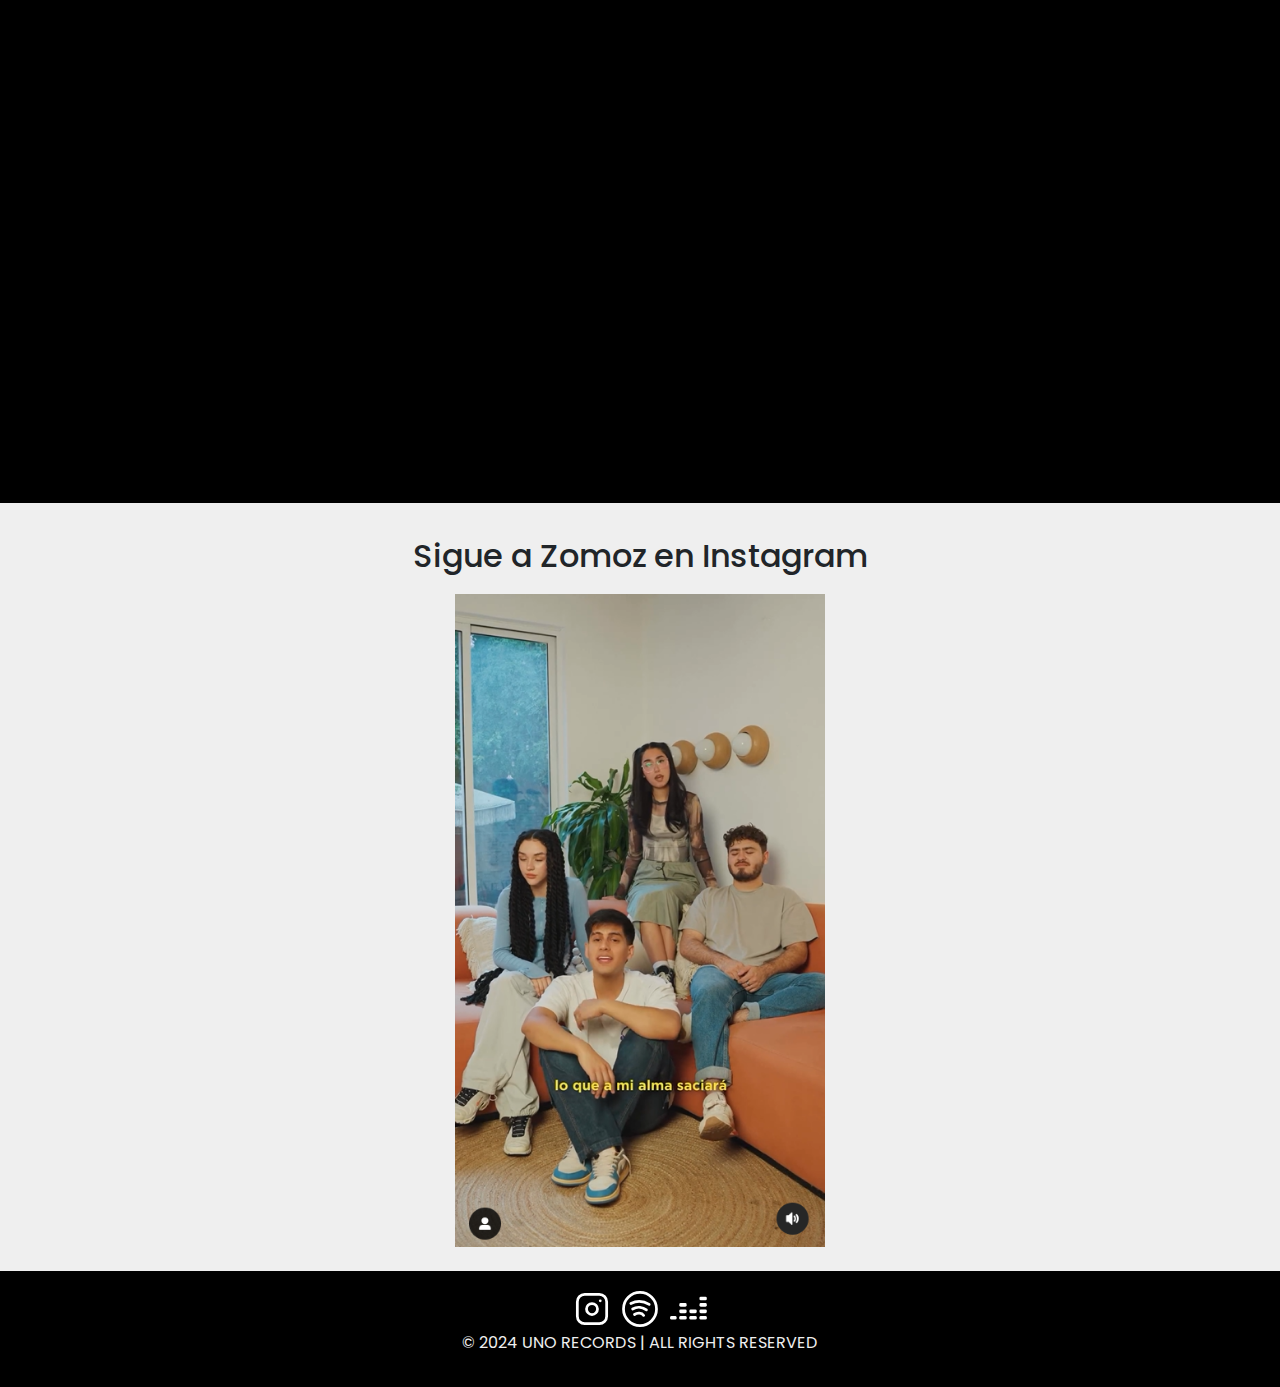
<file: pages/zomoz.html>
<!DOCTYPE html>
<html lang="en">

<head>
    <meta charset="UTF-8">
    <meta name="viewport" content="width=device-width, initial-scale=1.0">
    <link href="https://cdn.jsdelivr.net/npm/bootstrap@5.3.3/dist/css/bootstrap.min.css" rel="stylesheet"
        integrity="sha384-QWTKZyjpPEjISv5WaRU9OFeRpok6YctnYmDr5pNlyT2bRjXh0JMhjY6hW+ALEwIH" crossorigin="anonymous">
    <link rel="stylesheet" href="../css/style.css">
    <title>Zomoz - Dariana</title>

</head>

<body>

    <header class="header-zomoz">
        <nav class="navbar nav fixed-top navbar-expand-lg">
            <div class="container-fluid">
                <a class="navbar-brand fs-3" href="../index.html">Dariana</a>
                <button class="navbar-toggler" type="button" data-bs-toggle="offcanvas"
                    data-bs-target="#offcanvasNavbar" aria-controls="offcanvasNavbar" aria-label="Toggle navigation">
                    <svg xmlns="http://www.w3.org/2000/svg" class="icon icon-tabler icon-tabler-menu-deep" width="28"
                        height="28" viewBox="0 0 24 24" stroke-width="1.5" stroke="#efefef" fill="none"
                        stroke-linecap="round" stroke-linejoin="round">
                        <path stroke="none" d="M0 0h24v24H0z" fill="none" />
                        <path d="M4 6h16" />
                        <path d="M7 12h13" />
                        <path d="M10 18h10" />
                    </svg>
                </button>
                <div class="offcanvas offcanvas-end" tabindex="-1" id="offcanvasNavbar"
                    aria-labelledby="offcanvasNavbarLabel">
                    <div class="offcanvas-header">
                        <div>
                            <button type="button" class="btn-close" data-bs-dismiss="offcanvas" aria-label="Close"></button>
                        </div>
                        <div>
                            <h5 class="offcanvas-title" id="offcanvasNavbarLabel">Dariana</h5>
                        </div>
                    </div>
                    <div class="offcanvas-body">
                        <ul class="navbar-nav justify-content-end flex-grow-1 pe-3">
                            <li class="nav-item">
                                <a class="nav-link" aria-current="page" href="../index.html">Home</a>
                            </li>
                            <li class="nav-item">
                                <a class="nav-link" href="./musica.html">Música</a>
                            </li>
                            <li class="nav-item">
                                <a class="nav-link" href="./biografia.html">Biografía</a>
                            </li>
                            <li class="nav-item">
                                <a class="nav-link" href="./olam.html">Olam</a>
                            </li>
                            <li class="nav-item">
                                <a class="nav-link active" href="#">Zomoz</a>
                            </li>
                        </ul>
                    </div>
                </div>
            </div>
        </nav>
    </header>

    <main>
        <h1 class="title pt-4">Zomoz Música</h1>
        <article class="text-center">
            <p>Lorem, ipsum dolor sit amet consectetur adipisicing elit. Ipsa fugiat voluptas excepturi, autem inventore
                laborum sunt accusamus dolorem totam, tempora sint sed aut facere asperiores doloribus animi placeat
                quia nobis.</p>
        </article>
        <div class="text-center">
            <iframe class="video" src="https://www.youtube.com/embed/EwNE-mcyfXA?si=3dvgi0497anXf0kL"
                title="YouTube video player" frameborder="0"
                allow="accelerometer; autoplay; clipboard-write; encrypted-media; gyroscope; picture-in-picture; web-share"
                referrerpolicy="strict-origin-when-cross-origin" allowfullscreen></iframe>
        </div>

        <article>
            <p class="text-center">Lorem ipsum dolor sit amet consectetur adipisicing elit. Similique dolorum mollitia
                nisi,
                consequuntur
                dolore, officia sint vel quia quo repudiandae corrupti, assumenda sequi delectus sit dolores vero eos
                dignissimos a?</p>
        </article>

        <section class="escucha-zomoz d-flex flex-column align-items-center p-4">
            <h2>Escucha Zomoz en Spotify</h2>
            <div class="col-12 col-md-8">
                <iframe style="border-radius:12px"
                    src="https://open.spotify.com/embed/artist/5vAQQZvuj5BKH1wDwrRV2Y?utm_source=generator&theme=0"
                    width="100%" height="552" frameBorder="0" allowfullscreen=""
                    allow="autoplay; clipboard-write; encrypted-media; fullscreen; picture-in-picture"
                    loading="lazy"></iframe>
            </div>
        </section>

        <section class="follow-zomoz text-center p-4">
            <h2>Sigue a Zomoz en Instagram</h2>
            <div class="video-ig">
                <a href="https://www.instagram.com/zomozmusica/" target="_blank">
                    <img src="../assets/img/captura-ig.png" alt="Captura de pantalla de video de Instagram de Zomoz">
                </a>
            </div>
        </section>

    </main>

    <footer>
        <div>
            <a href="https://www.instagram.com/dariana.rr/" target="_blank"><svg xmlns="http://www.w3.org/2000/svg"
                    class="icon icon-tabler icon-tabler-brand-instagram" width="44" height="44" viewBox="0 0 24 24"
                    stroke-width="1.5" stroke="#ffffff" fill="none" stroke-linecap="round" stroke-linejoin="round">
                    <path stroke="none" d="M0 0h24v24H0z" fill="none" />
                    <path d="M4 4m0 4a4 4 0 0 1 4 -4h8a4 4 0 0 1 4 4v8a4 4 0 0 1 -4 4h-8a4 4 0 0 1 -4 -4z" />
                    <path d="M12 12m-3 0a3 3 0 1 0 6 0a3 3 0 1 0 -6 0" />
                    <path d="M16.5 7.5l0 .01" />
                </svg>
            </a>

            <a href="https://open.spotify.com/intl-es/artist/1YFjpz13AtgmLfEo3CX8wv?si=W2gWYEJUQrerh5V8w7tETA"
                target="_blank"><svg xmlns="http://www.w3.org/2000/svg"
                    class="icon icon-tabler icon-tabler-brand-spotify" width="44" height="44" viewBox="0 0 24 24"
                    stroke-width="1.5" stroke="#ffffff" fill="none" stroke-linecap="round" stroke-linejoin="round">
                    <path stroke="none" d="M0 0h24v24H0z" fill="none" />
                    <path d="M12 12m-9 0a9 9 0 1 0 18 0a9 9 0 1 0 -18 0" />
                    <path d="M8 11.973c2.5 -1.473 5.5 -.973 7.5 .527" />
                    <path d="M9 15c1.5 -1 4 -1 5 .5" />
                    <path d="M7 9c2 -1 6 -2 10 .5" />
                </svg>
            </a>

            <a href="https://www.deezer.com/mx/artist/293136" target="_blank">
                <svg xmlns="http://www.w3.org/2000/svg" class="icon icon-tabler icon-tabler-brand-deezer" width="44"
                    height="44" viewBox="0 0 24 24" stroke-width="1.5" stroke="#ffffff" fill="none"
                    stroke-linecap="round" stroke-linejoin="round">
                    <path stroke="none" d="M0 0h24v24H0z" fill="none" />
                    <path d="M3 16.5h2v.5h-2z" />
                    <path d="M8 16.5h2.5v.5h-2.5z" />
                    <path d="M16 17h-2.5v-.5h2.5z" />
                    <path d="M21.5 17h-2.5v-.5h2.5z" />
                    <path d="M21.5 13h-2.5v.5h2.5z" />
                    <path d="M21.5 9.5h-2.5v.5h2.5z" />
                    <path d="M21.5 6h-2.5v.5h2.5z" />
                    <path d="M16 13h-2.5v.5h2.5z" />
                    <path d="M8 13.5h2.5v-.5h-2.5z" />
                    <path d="M8 9.5h2.5v.5h-2.5z" />
                </svg>
            </a>
        </div>
        <p>© 2024 UNO RECORDS | ALL RIGHTS RESERVED</p>
    </footer>
    <script src="https://cdn.jsdelivr.net/npm/@popperjs/core@2.11.8/dist/umd/popper.min.js"
        integrity="sha384-I7E8VVD/ismYTF4hNIPjVp/Zjvgyol6VFvRkX/vR+Vc4jQkC+hVqc2pM8ODewa9r"
        crossorigin="anonymous"></script>
    <script src="https://cdn.jsdelivr.net/npm/bootstrap@5.3.3/dist/js/bootstrap.min.js"
        integrity="sha384-0pUGZvbkm6XF6gxjEnlmuGrJXVbNuzT9qBBavbLwCsOGabYfZo0T0to5eqruptLy"
        crossorigin="anonymous"></script>
</body>

</html>
</file>
<file: css/style.css>
/* Font Poppins */
/* font-family: "Poppins", sans-serif; */
@import url('https://fonts.googleapis.com/css2?family=Poppins:ital,wght@0,100;0,200;0,300;0,400;0,500;0,600;0,700;0,800;0,900;1,100;1,200;1,300;1,400;1,500;1,600;1,700;1,800;1,900&display=swap');


* {
    margin: 0;
    padding: 0;
    box-sizing: border-box;
}

a {
    text-decoration: none;
}

li {
    list-style: none;
}

body {
    font-family: "Poppins", sans-serif;
    background-color: #efefef;
}

h2 {
    text-align: center;
    padding: 10px;
}

/* nav */

.header-index {
    height: 100vh;
    background-image: url(../assets/img/hero.png);
    background-position: center top;
    background-size: cover;
}

.header-musica {
    height: 100vh;
    background-image: url(../assets/img/hero-musica.jpg);
    background-position: center top;
    background-size: cover;
}

.header-bio {
    height: 100vh;
    background-image: url(../assets/img/hero-biografia.jpg);
    background-position: center top;
    background-size: cover;
}

.header-olam {
    height: 100vh;
    background-image: url(../assets/img/hero-olam.png);
    background-position: center top;
    background-size: cover;
}

.header-zomoz {
    height: 100vh;
    background-image: url(../assets/img/hero-zomoz.jpg);
    background-position: center top;
    background-size: cover;
}

.nav {
    padding: 15px;
    background-color: rgba(41, 40, 35, 0.509);
}

.nav a {
    color: #efefef;
}

.navbar-toggler {
    color: transparent;
    background-color: transparent;
    border: 1px solid transparent;
}

.offcanvas {
    bottom: auto;
    color: #efefef;
    background-color: rgba(41, 40, 35, 0.509);
}

.offcanvas-header{
    flex-direction: row-reverse;
    background-color: rgba(41, 40, 35);
    justify-content: space-between;
    height: 4.6875rem;
}

.btn-close{
    color: #efefef;
    background-color: #efefef;
}


/* index */

/* video */
.video-reciente {
    text-align: center;
    margin: 1rem 0;
}

.video {
    width: 560px;
    height: 315px;
}

/* musica index */
.discografia {
    background-color: black;
    color: #efefef;
    text-align: center;
    margin: 1rem 0;
}

.ver-mas {
    text-align: end;
    padding: 1rem 3rem;
}

.ver-mas a {
    color: #efefef;
    font-weight: 500;
}

/* quien es dariana index */
.title-qed {
    grid-area: a;
}

.article-qed {
    grid-area: b;
    width: 70%;
    text-align: end;
    justify-self: end;
    padding-right: 1rem;
}

.img-about {
    grid-area: c;
    width: 60%;
    justify-self: start;
}

.quien-es-dari {
    display: grid;
    grid-template-areas:
        "a a"
        "b c"
        "b c";
    align-items: center;
    justify-items: center;
    margin: 1rem 0;
}

.img-about img {
    width: 100%;
}

.leer-mas {
    padding-top: 1rem;
}

.leer-mas a {
    color: black;
    font-weight: 500;
}

/* olam index */
.title-olam {
    grid-area: d;
}

.img-olam {
    grid-area: e;
    width: 70%;
    justify-self: end;
}

.img-olam img {
    width: 100%;
}

.article-olam {
    grid-area: f;
    width: 70%;
    text-align: start;
    justify-self: start;
    padding-left: 1rem;
}

.olam {
    display: grid;
    grid-template-areas:
        "d d"
        "e f"
        "e f";
    align-items: center;
    justify-items: center;
    margin: 1rem 0;
    background-color: black;
    padding: 1rem 0;
}

.article-olam p {
    color: #efefef;
}

.saber-mas-olam {
    padding-top: 1rem;
}

.saber-mas-olam a {
    color: #efefef;
    font-weight: 500;
}

.olam h2 {
    color: #5292F2;
}

/* zomoz index*/
.title-zomoz {
    grid-area: g;
}

.img-zomoz {
    grid-area: h;
    width: 70%;
    justify-self: end;
}

.img-zomoz img {
    width: 100%;
}

.article-zomoz {
    grid-area: i;
    width: 70%;
    text-align: start;
    justify-self: start;
    padding-left: 1rem;
}

.zomoz {
    display: grid;
    grid-template-areas:
        "g g"
        "h i"
        "h i";
    align-items: center;
    justify-items: center;
    margin: 1rem 0;
    padding: 1rem 0;
}

.saber-mas-zomoz {
    padding-top: 1rem;
}

.saber-mas-zomoz a {
    color: black;
    font-weight: 500;
}

/* musica */
.title {
    text-align: center;
}

.music {
    padding: 1rem 5rem;
}

/* biografia */
.bio-1 {
    grid-area: b1;
    display: flex;
    justify-content: center;
    align-items: center;
    gap: 1.5rem;
    padding-bottom: 1rem;
}

.bio-2 {
    grid-area: b2;
    display: flex;
    justify-content: center;
    align-items: center;
    gap: 1.5rem;
    padding-bottom: 1rem;
}

.bio-p {
    width: 50%;
}

.bio-img {
    width: 30%;
}

.bio-img img {
    width: 100%;
}

.bio-3 {
    position: relative;
}

.bio-3 img {
    width: 100%;
}

.bio-absolute {
    position: absolute;
    width: 40%;
    top: 20%;
    left: 15%;
}

.quote-name {
    font-weight: bold;
    padding-top: 0.5rem;
}

.bio {
    display: grid;
    grid-template-areas:
        "b1 b1"
        "b2 b2";
    padding: 0 4rem;
}

/* olam */
.olam-info {
    width: 70%;
    display: flex;
    flex-direction: column;
    gap: 1rem;
    padding: 1rem;
}

.malo {
    display: flex;
    justify-content: center;
    align-items: center;
    background-color: black;
    height: 200px;
    color: #efefef;
    font-size: 5rem;
    font-weight: bold;
}

.escucha-olam {
    background-color: black;
    color: #efefef;
    text-align: center;
    padding: 1rem 0;
}

.olam-acustico {
    text-align: center;
    margin: 1rem 0;
}

/* zomoz */
.escucha-zomoz {
    background-color: black;
    color: #efefef;
}

.video-ig img {
    width: 30%;
}

/* footer */
footer {
    background-color: black;
    text-align: center;
    padding: 1rem;
}

footer p {
    color: #efefef;
}

/* pseudo */
.ver-mas a:hover,
.saber-mas-olam a:hover {
    border-bottom: 1px solid #efefef;
}

.leer-mas a:hover,
.saber-mas-zomoz a:hover {
    border-bottom: 1px solid black;
}

.nav-link:hover,
.nav-link:focus {
    color: #efefef;
    font-weight: 600;
}

.active {
    border-bottom: 1px solid #efefef;
}

.navbar-nav .nav-link.active,
.navbar-nav .nav-link.show {
    color: #efefef;
}


/* media queries */
@media (max-width: 768px) {
    .video {
        width: 70%;
        height: 70%;
    }

    .header-olam {
        height: 50vh;
    }

    .img-about {
        width: 80%;
    }

    .bio-p {
        width: 80%;
    }

    .bio-img {
        width: 60%;
    }

    .bio-absolute {
        font-size: 10px;
        width: 50%;
        top: 15%;
        left: 5%;
    }
}

@media (max-width: 426px) {

    .header-index,
    .header-musica,
    .header-bio,
    .header-olam,
    .header-zomoz {
        height: 50vh;
    }

    .video {
        width: 70%;
        height: 70%;
    }

    .quien-es-dari {
        grid-template-areas:
            "a"
            "c"
            "b";
    }

    .olam {
        grid-template-areas:
            "d"
            "e"
            "f";
    }

    .zomoz {
        grid-template-areas:
            "g"
            "h"
            "i";
    }

    .article-qed,
    .article-olam,
    .article-zomoz {
        text-align: center;
        justify-self: center;
    }

    .leer-mas,
    .saber-mas-olam,
    .saber-mas-zomoz {
        text-align: end;
    }

    .img-about,
    .img-olam,
    .img-zomoz {
        justify-self: center;
    }

    .bio-1 {
        flex-direction: column;
    }

    .bio-2 {
        flex-direction: column-reverse;
    }

    .bio {
        grid-template-areas:
            "b1"
            "b2";
    }

    .bio-absolute {
        font-size: 8px;
        width: 60%;
        top: 20%;
        left: 5%;
    }

    .malo {
        font-size: 3rem;
    }

    .olam-info {
        width: 100%;
    }

    .video-ig img {
        width: 50%;
    }

}
</file>
